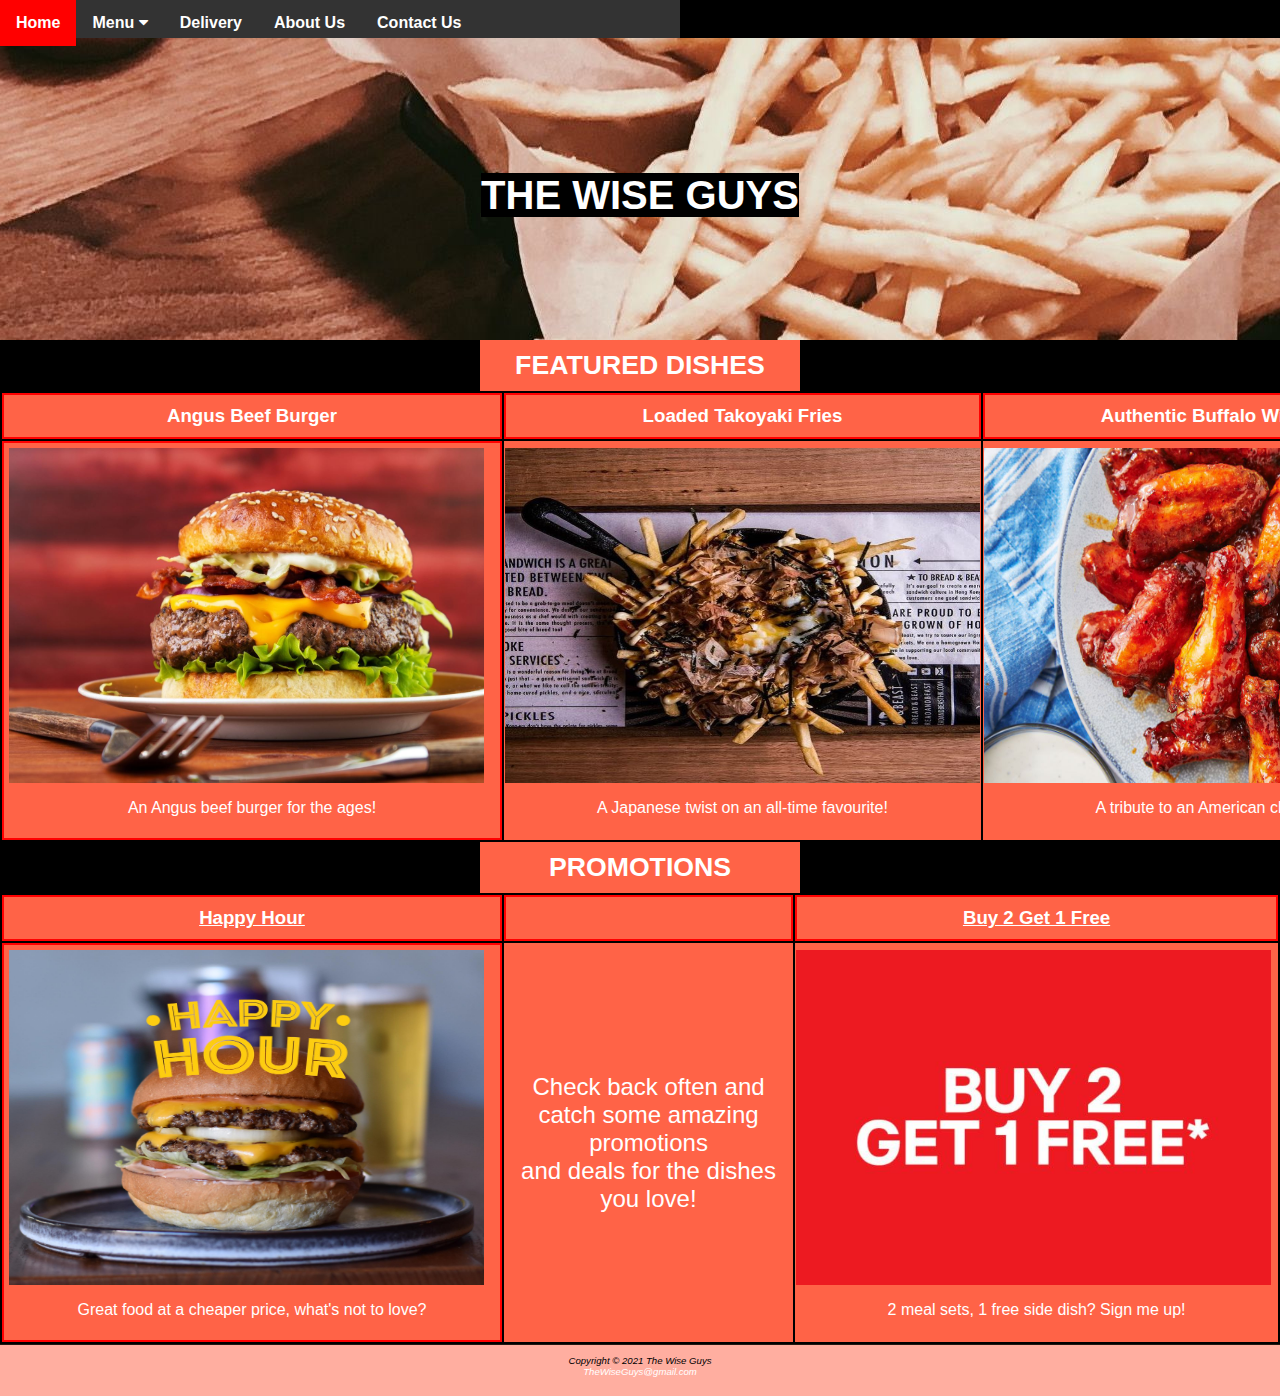
<file: index.html>
<!DOCTYPE html>
<html lang="en">
<head>
    <meta charset="UTF-8">
    <meta http-equiv="X-UA-Compatible" content="IE=edge">
    <meta name="viewport" content="width=device-width, initial-scale=1.0">
    <title>The Wise Guys</title>
    <link rel="stylesheet" href="WiseGuys.css">
    <link rel="shortcut icon" href="images/cheeseburger.ico" type="image/x-icon">
    <style>@import url('https://stackpath.bootstrapcdn.com/font-awesome/4.7.0/css/font-awesome.min.css');</style>
</head>
<body>
    <nav>
        <div class="navbar">      
           <a href="index.html">Home</a>
           <div class="dropdown">
             <button class="dropbtn">Menu 
               <i class="fa fa-caret-down"></i>
             </button>
             <div class="dropdown-content">
               <a href="menu.html">Menu</a>
               <a href="specials.html">Specials</a>
             </div>
           </div>
            &nbsp;&nbsp;&nbsp;&nbsp;&nbsp;<a href="delivery.html">Delivery</a> 
            &nbsp;&nbsp;&nbsp;&nbsp;&nbsp;<a href="about.html">About Us</a>
            &nbsp;&nbsp;&nbsp;&nbsp;&nbsp;<a href="contact.html">Contact Us</a>
        </div>
     </nav>

    <h1 class="homeH1BG"><br><br><br><mark>THE WISE GUYS</mark></h1>
    <h2 class="center">FEATURED DISHES</h2>
    <table>
        <tr>
          <th><a href="featdish1.html">Angus Beef Burger</a></th>
          <th><a href="featdish2.html">Loaded Takoyaki Fries</a></th>
          <th><a href="featdish3.html">Authentic Buffalo Wings</a></th>
        </tr>
        <tr>
            <td class="boxes">
                <a href="featdish1.html">
                    <img src="images/angus1.JPG" alt="Angus beef burger" width="475" height="335">
                </a>
                <p style="text-align: center;">An Angus beef burger for the ages!</p>
            </td>
            <td style="background-color: tomato;">
                <a href="featdish2.html">
                    <img src="images/takoyaki1.JPG" alt="Loaded Takoyaki fries" width="475" height="335">
                </a>
                <p style="text-align: center;">A Japanese twist on an all-time favourite!</p>
            </td>
            <td style="background-color: tomato;">
                <a href="featdish3.html">
                    <img src="images/wings1.jpg" alt="Authentic Buffalo wings" width="450" height="335">
                </a>
                <p style="text-align: center;">A tribute to an American classic!</p>
            </td>
        </tr>
    </table>
    <h2 class="center">PROMOTIONS</h2>
    <table>
        <tr>
          <th><u><a href="happyhr.html">Happy Hour</a></u></th>
          <th></th>
          <th><u><a href="buy2get1.html">Buy 2 Get 1 Free</a></u></th>
        </tr>
        <tr>
            <td class="boxes">
            <a href="happyhr.html">
                <img src="images/HappyHour4.jpg" alt="Happy Hour" width="475" height="335">
            </a>
                <p style="text-align: center;">Great food at a cheaper price, what's not to love?</p>
            </td>
            <td style="background-color: tomato;">
                <p style="text-align: center; font-size: 150%;">
                    Check back often and <br>
                    catch some amazing promotions <br>
                    and deals for the dishes you love!
                </p>
            </td>
            <td style="background-color: tomato;">
            <a href="buy2get1.html">
                <img src="images/Buy2Get1.JPG" alt="Buy 2 Get 1 Free" width="475" height="335">
            </a>
                <p style="text-align: center;">2 meal sets, 1 free side dish? Sign me up!</p>
            </td>
        </tr>
    </table>

    <footer>
        <p>
            Copyright &copy; 2021 The Wise Guys<br>
            <a href="mailto:atib908@gmail.com">TheWiseGuys@gmail.com</a>
        </p>
    </footer>
</body>
</html>
</file>
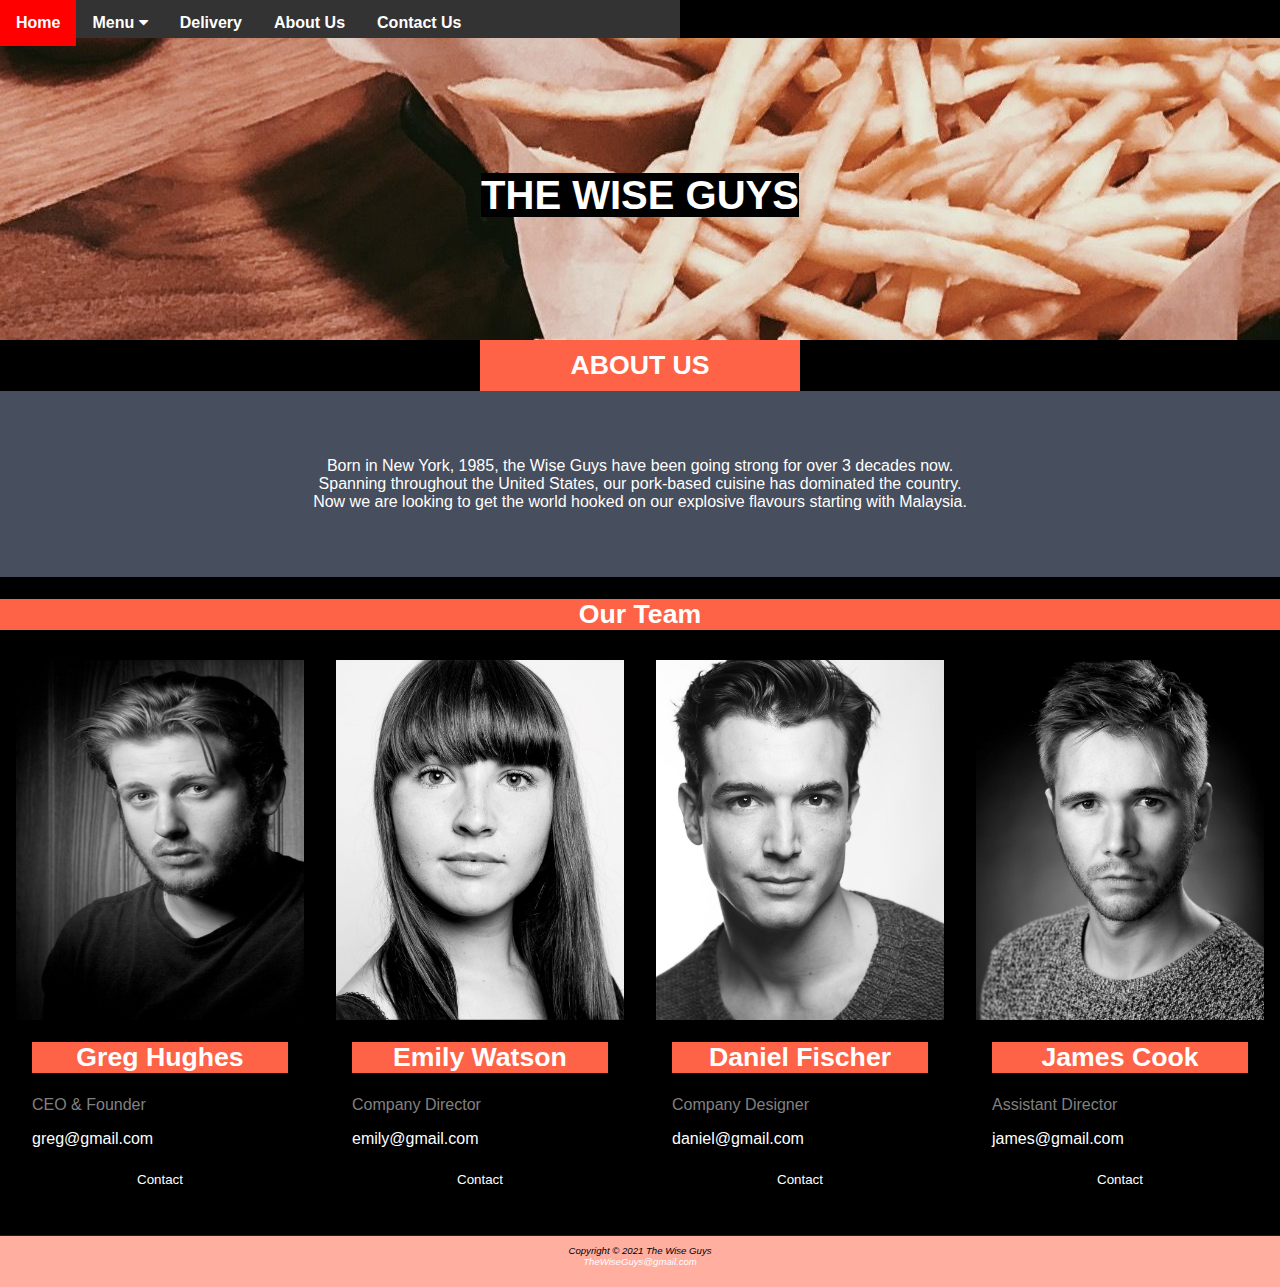
<file: about.html>
<!DOCTYPE html>
<html lang="en">
<head>
    <meta charset="UTF-8">
    <meta http-equiv="X-UA-Compatible" content="IE=edge">
    <meta name="viewport" content="width=device-width, initial-scale=1.0">
    <title>The Wise Guys- About Us</title>
    <link rel="stylesheet" href="WiseGuys.css">
    <link rel="shortcut icon" href="images/cheeseburger.ico" type="image/x-icon">
    <style>@import url('https://stackpath.bootstrapcdn.com/font-awesome/4.7.0/css/font-awesome.min.css');</style>
</head>
<body>
    <nav>
        <div class="navbar">      
            <a href="index.html">Home</a>
           <div class="dropdown">
                <button class="dropbtn">Menu 
                   <i class="fa fa-caret-down"></i>
                </button>
               <div class="dropdown-content">
                   <a href="menu.html">Menu</a>
                   <a href="specials.html">Specials</a>
               </div>
           </div>
           &nbsp;&nbsp;&nbsp;&nbsp;&nbsp;<a href="delivery.html">Delivery</a> 
           &nbsp;&nbsp;&nbsp;&nbsp;&nbsp;<a href="about.html">About Us</a>
           &nbsp;&nbsp;&nbsp;&nbsp;&nbsp;<a href="contact.html">Contact Us</a>
       </div>
    </nav>

    <h1 class="homeH1BG"><br><br><br><mark>THE WISE GUYS</mark></h1>
    <h2 class="center">ABOUT US</h2>
    <div class="about-section">
        <p>
            Born in New York, 1985, the Wise Guys have been going strong for over 3 decades now.<br>Spanning throughout the United States,
            our pork-based cuisine has dominated the country.<br>Now we are looking to get the world hooked on our explosive flavours starting
            with Malaysia.
        </p>
      </div>
      
      <h2 style="text-align:center">Our Team</h2>
      <div class="row">
         <div class="column">
             <div class="card">
                  <img src="images/Greg.jpg" alt="Greg" style="width:100%">
                   <div class="container">
                       <h2>Greg Hughes</h2>
                       <p class="title">CEO & Founder</p>
                       <p>greg@gmail.com</p>
                       <p><button class="button"><a href="mailto:atib908@gmail.com">Contact</a></button></p>
                  </div>
             </div>
         </div>
      
            <div class="column">
                <div class="card">
                    <img src="images/Emily.jpg" alt="Emily" style="width:100%">
                    <div class="container">
                        <h2>Emily Watson</h2>
                        <p class="title">Company Director</p>
                        <p>emily@gmail.com</p>
                        <p><button class="button"><a href="mailto:atib908@gmail.com">Contact</a></button></p>
                    </div>
                </div>
            </div>
      
            <div class="column">
            <div class="card">
                    <img src="images/Daniel.jpg" alt="Daniel" style="width:100%">
                    <div class="container">
                        <h2>Daniel Fischer</h2>
                        <p class="title">Company Designer</p>
                        <p>daniel@gmail.com</p>
                        <p><button class="button"><a href="mailto:atib908@gmail.com">Contact</a></button></p>
                    </div>
            </div>
            </div>

         <div class="column">
                <div class="card">
                    <img src="images/James.jpg" alt="James" style="width:100%">
                    <div class="container">
                            <h2>James Cook</h2>
                            <p class="title">Assistant Director</p>
                            <p>james@gmail.com</p>
                            <p><button class="button"><a href="mailto:atib908@gmail.com">Contact</a></button></p>
                    </div>
                </div>
          </div>
     </div>
    <footer>
        <p>
            Copyright &copy; 2021 The Wise Guys<br>
            <a href="mailto:atib908@gmail.com">TheWiseGuys@gmail.com</a>
        </p>
    </footer>
</body>
</html>
</file>
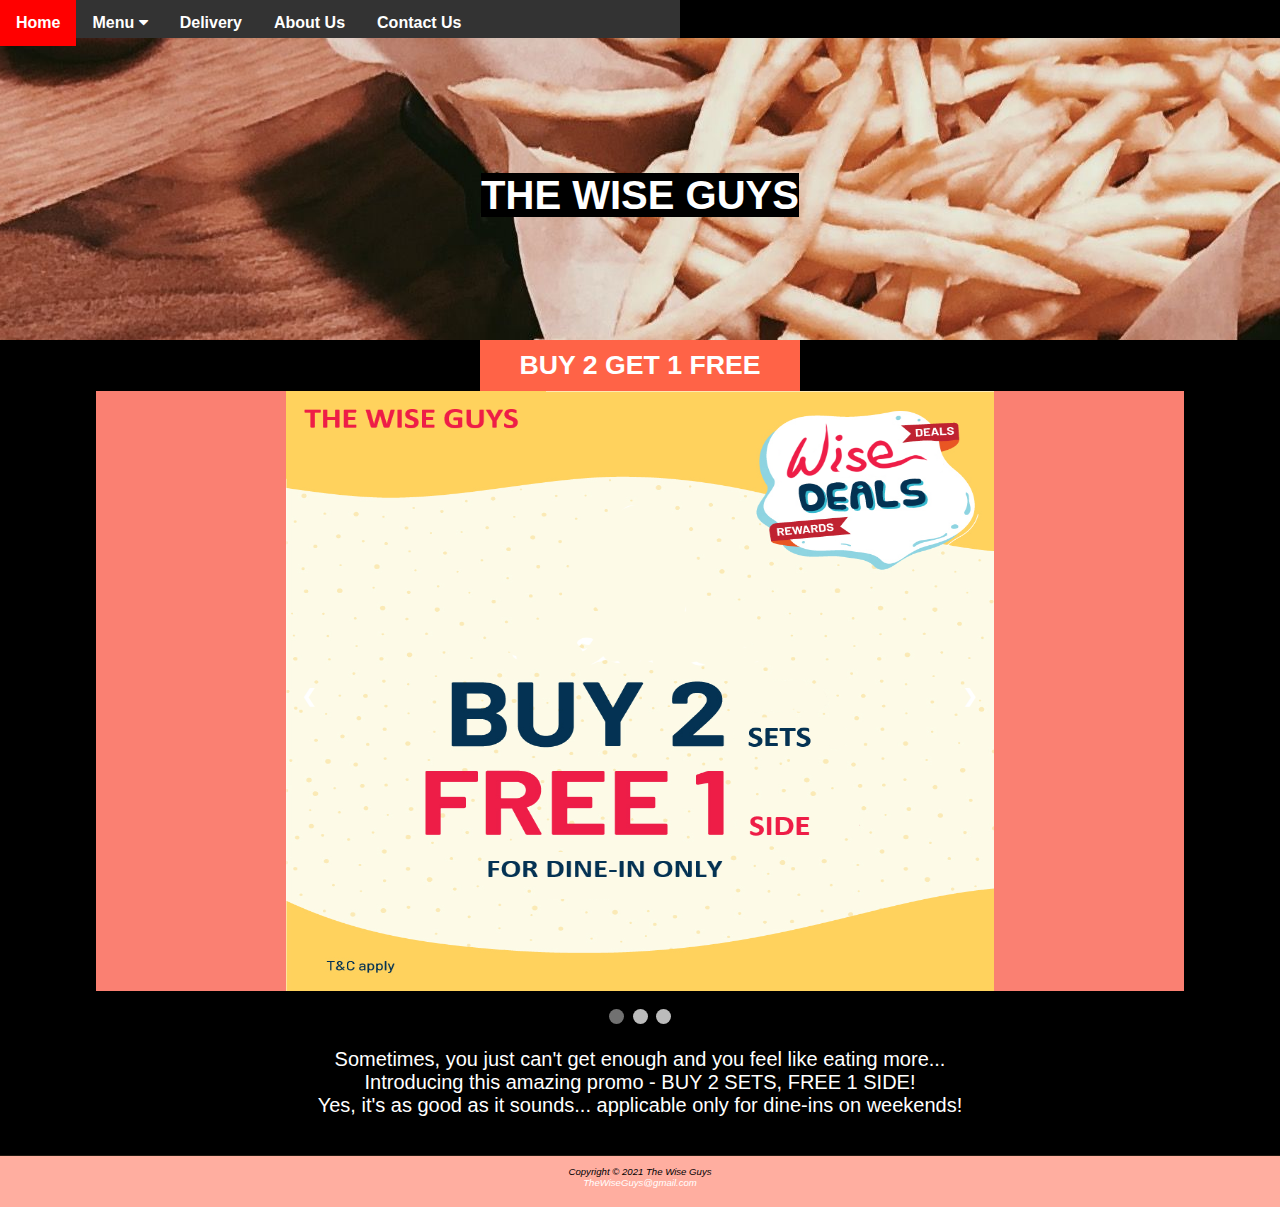
<file: buy2get1.html>
<!DOCTYPE html>
<html lang="en">
    <head>
        <meta charset="utf-8">
        <meta http-equiv="X-UA-Compatible" content="IE=edge">
        <title>The Wise Guys- Promotions- Buy 1 Get 1 Free</title>
        <meta name="description" content="">
        <meta name="viewport" content="width=device-width, initial-scale=1">
        <link rel="stylesheet" href="WiseGuys.css">
        <link rel="shortcut icon" href="images/cheeseburger.ico" type="image/x-icon">
        <style>@import url('https://stackpath.bootstrapcdn.com/font-awesome/4.7.0/css/font-awesome.min.css');</style>
    </head>

    <body>
        <nav>
            <div class="navbar">      
               <a href="index.html">Home</a>
               <div class="dropdown">
                 <button class="dropbtn">Menu 
                   <i class="fa fa-caret-down"></i>
                 </button>
                 <div class="dropdown-content">
                   <a href="menu.html">Menu</a>
                   <a href="specials.html">Specials</a>
                 </div>
               </div>
                &nbsp;&nbsp;&nbsp;&nbsp;&nbsp;<a href="delivery.html">Delivery</a> 
                &nbsp;&nbsp;&nbsp;&nbsp;&nbsp;<a href="about.html">About Us</a>
                &nbsp;&nbsp;&nbsp;&nbsp;&nbsp;<a href="contact.html">Contact Us</a>
            </div>
        </nav>

        <h1 class="homeH1BG"><br><br><br><mark>THE WISE GUYS</mark></h1>
        <h2 class="center">BUY 2 GET 1 FREE</h2>
        
        <div style="width:85%; background-color:salmon; margin: auto;">
            <!-- Slideshow container -->
            <div class="slideshow-container" style="width:65%;">
                <!-- Full-width images with number and caption text -->
                <div class="mySlides">
                    <img src="images/Buy2Free1-1.png" alt="Buy 2 sets get 1 free side" style="height:600px; width:100%;">
                </div>
                
                <div class="mySlides">
                    <img src="images/Buy2Free1-2.jpg" alt="Buy 2 get 1 free sample image 1" style="height:600px; width:100%;">
                </div>
                
                <div class="mySlides">
                    <img src="images/Buy2Get1-3.jpg" alt="Buy 2 get 1 free sample image 2" style="height:600px; width:100%;">
                </div>
                
                <!-- Next and previous buttons -->
                <a class="prev" onclick="plusSlides(-1)">&#10094;</a>
                <a class="next" onclick="plusSlides(1)">&#10095;</a>
            </div>
        </div>

        <br>

        <!-- The dots/circles -->
        <div style="text-align:center">
        <span class="dot" onclick="currentSlide(1)"></span>
        <span class="dot" onclick="currentSlide(2)"></span>
        <span class="dot" onclick="currentSlide(3)"></span>
        </div>
        <script>
        var slideIndex = 1;
        showSlides(slideIndex);
            
        // Next/previous controls
        function plusSlides(n) {
        showSlides(slideIndex += n);
        }
            
        // Thumbnail image controls
        function currentSlide(n) {
            showSlides(slideIndex = n);
        }
            
        function showSlides(n) 
        {
            var i;
            var slides = document.getElementsByClassName("mySlides");
            var dots = document.getElementsByClassName("dot");
            if (n > slides.length) {slideIndex = 1}
            if (n < 1) {slideIndex = slides.length}
            {
                for (i = 0; i < slides.length; i++) 
                {
                    slides[i].style.display = "none";
                }
                
                for (i = 0; i < dots.length; i++) 
                {
                    dots[i].className = dots[i].className.replace(" active", "");
                }
                    slides[slideIndex-1].style.display = "block";
                    dots[slideIndex-1].className += " active";
            }
        }
        </script>
                <div style="width:75%; margin:auto; font-size:125%; text-align: center;">
                    <p>
                        Sometimes, you just can't get enough and you feel like eating more...<br>
                        Introducing this amazing promo - BUY 2 SETS, FREE 1 SIDE!<br>
                        Yes, it's as good as it sounds... applicable only for dine-ins on weekends!
                    </p>
                </div>
        <br>

        <footer>
            <p>
                Copyright &copy; 2021 The Wise Guys<br>
                <a href="mailto:atib908@gmail.com">TheWiseGuys@gmail.com</a>
            </p>
        </footer>
    </body>
</html>
</file>
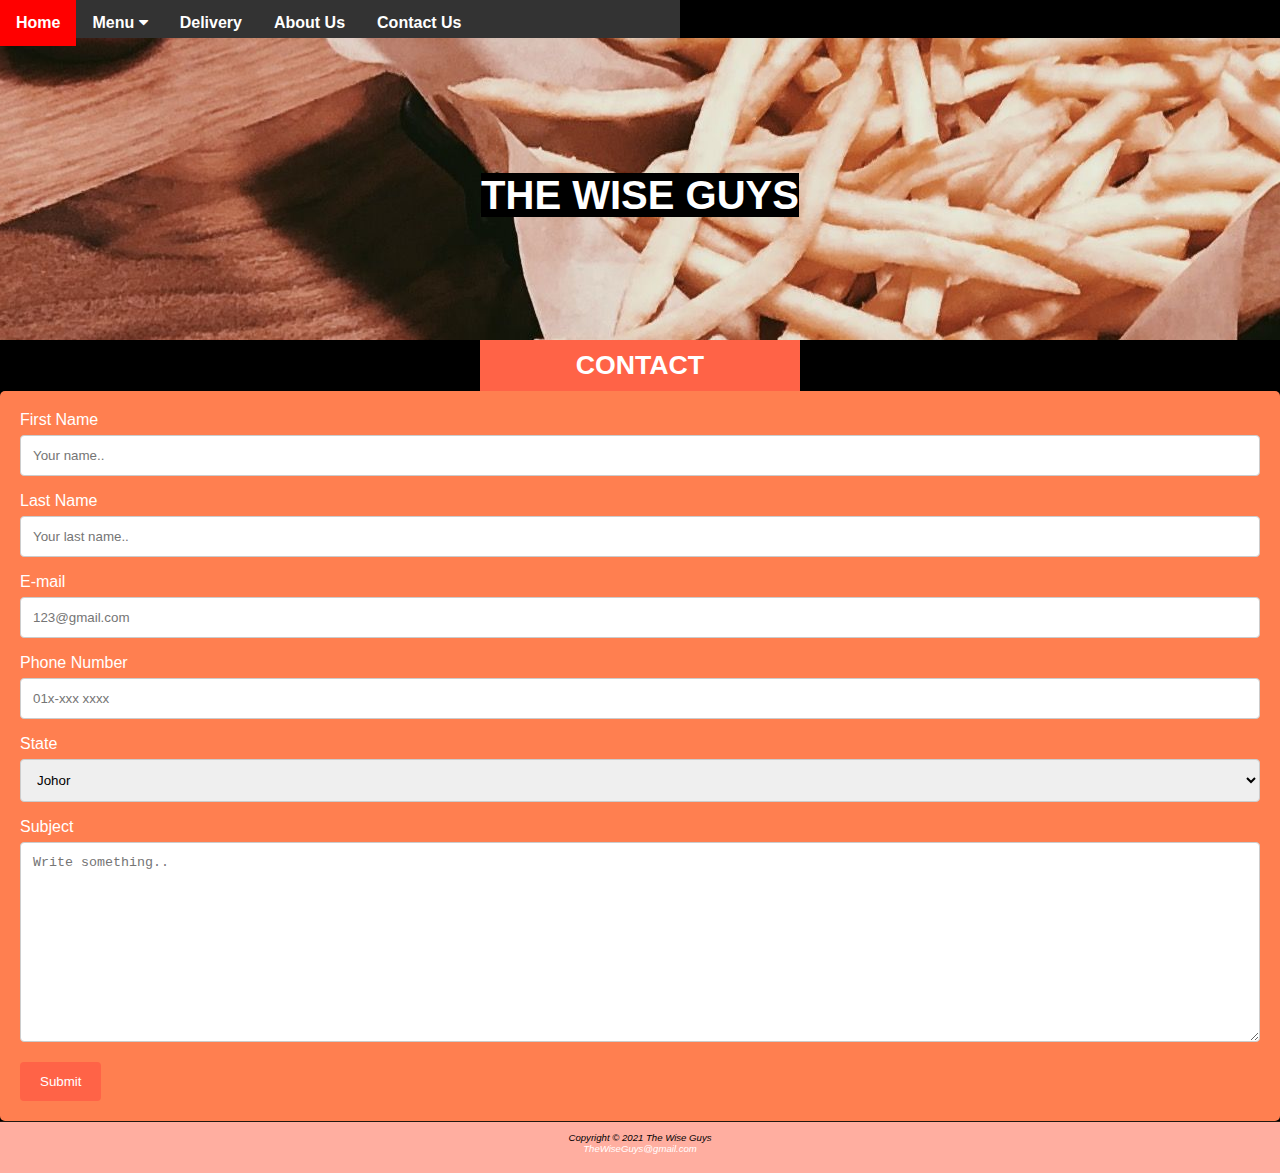
<file: contact.html>
<!DOCTYPE html>
<html lang="en">
<head>
    <meta charset="UTF-8">
    <meta http-equiv="X-UA-Compatible" content="IE=edge">
    <meta name="viewport" content="width=device-width, initial-scale=1.0">
    <title>The Wise Guys- Contact Us</title>
    <link rel="shortcut icon" href="images/cheeseburger.ico" type="image/x-icon">
    <style>
         @import url('https://stackpath.bootstrapcdn.com/font-awesome/4.7.0/css/font-awesome.min.css');
        input[type=text], select, textarea{
            width: 100%;
            padding: 12px;
            border: 1px solid #ccc;
            border-radius: 4px;
            box-sizing: border-box;
            margin-top: 6px;
            margin-bottom: 16px;
            resize: vertical;
        }
        input[type=email], select, textarea{
            width: 100%;
            padding: 12px;
            border: 1px solid #ccc;
            border-radius: 4px;
            box-sizing: border-box;
            margin-top: 6px;
            margin-bottom: 16px;
            resize: vertical;
        }
        input[type=submit]{
            background-color: tomato;
            color: white;
            padding: 12px 20px;
            border: none;
            border-radius: 4px;
            cursor: pointer;
        }
        input[type=submit]:hover{
            background-color: #45a049;
        }
        .contactUS{
            border-radius: 5px;
            background-color: coral;
            padding: 20px;
        }
    </style>
    <link rel="stylesheet" href="WiseGuys.css">
</head>
<body>
    <nav>
        <div class="navbar">      
            <a href="index.html">Home</a>
           <div class="dropdown">
                <button class="dropbtn">Menu 
                   <i class="fa fa-caret-down"></i>
                </button>
               <div class="dropdown-content">
                   <a href="menu.html">Menu</a>
                   <a href="specials.html">Specials</a>
               </div>
           </div>
           &nbsp;&nbsp;&nbsp;&nbsp;&nbsp;<a href="delivery.html">Delivery</a> 
           &nbsp;&nbsp;&nbsp;&nbsp;&nbsp;<a href="about.html">About Us</a>
           &nbsp;&nbsp;&nbsp;&nbsp;&nbsp;<a href="contact.html">Contact Us</a>
       </div>
    </nav>

    <h1 class="homeH1BG"><br><br><br><mark>THE WISE GUYS</mark></h1>
            <h2 class="center">CONTACT</h2>

            <div class="contactUS">
                <form action="https://www.action_page.php">
              
                  <label for="fname">First Name</label>
                  <input type="text" id="fname" name="firstname" placeholder="Your name..">
              
                  <label for="lname">Last Name</label>
                  <input type="text" id="lname" name="lastname" placeholder="Your last name..">
                  
                  <label for="email">E-mail</label>
                  <input type="email" id="email" name="email" placeholder="123@gmail.com" required>

                  <label for="phoneNO">Phone Number</label>
                  <input type="text" id="phoneNO" name="phoneNO" placeholder="01x-xxx xxxx" required>

                  <label for="state">State</label>
                  <select id="state" name="state">
                    <option value="Johor">Johor</option>
                    <option value="Kedah">Kedah</option>
                    <option value="Kelantan">Kelantan</option>
                    <option value="Kuala Lumpur">Kuala Lumpur</option>
                    <option value="Labuan">Labuan</option>
                    <option value="Malacca">Malacca</option>
                    <option value="Negeri Sembilan">Negeri Sembilan</option>
                    <option value="Pahang">Pahang</option>
                    <option value="Perak">Perak</option>
                    <option value="Perlis">Perlis</option>
                    <option value="Putrajaya">Putrajaya</option>
                    <option value="Sabah">Sabah</option>
                    <option value="Sarawak">Sarawak</option>
                    <option value="Terengganu">Terengganu</option>
                  </select>
              
                  <label for="subject">Subject</label>
                  <textarea id="subject" name="subject" placeholder="Write something.." style="height:200px"></textarea>
              
                  <input type="submit" value="Submit">
              
                </form>
              </div>

    <footer>
        <p>
            Copyright &copy; 2021 The Wise Guys<br>
            <a href="mailto:atib908@gmail.com">TheWiseGuys@gmail.com</a>
        </p>
    </footer>
</body>
</html>
</file>
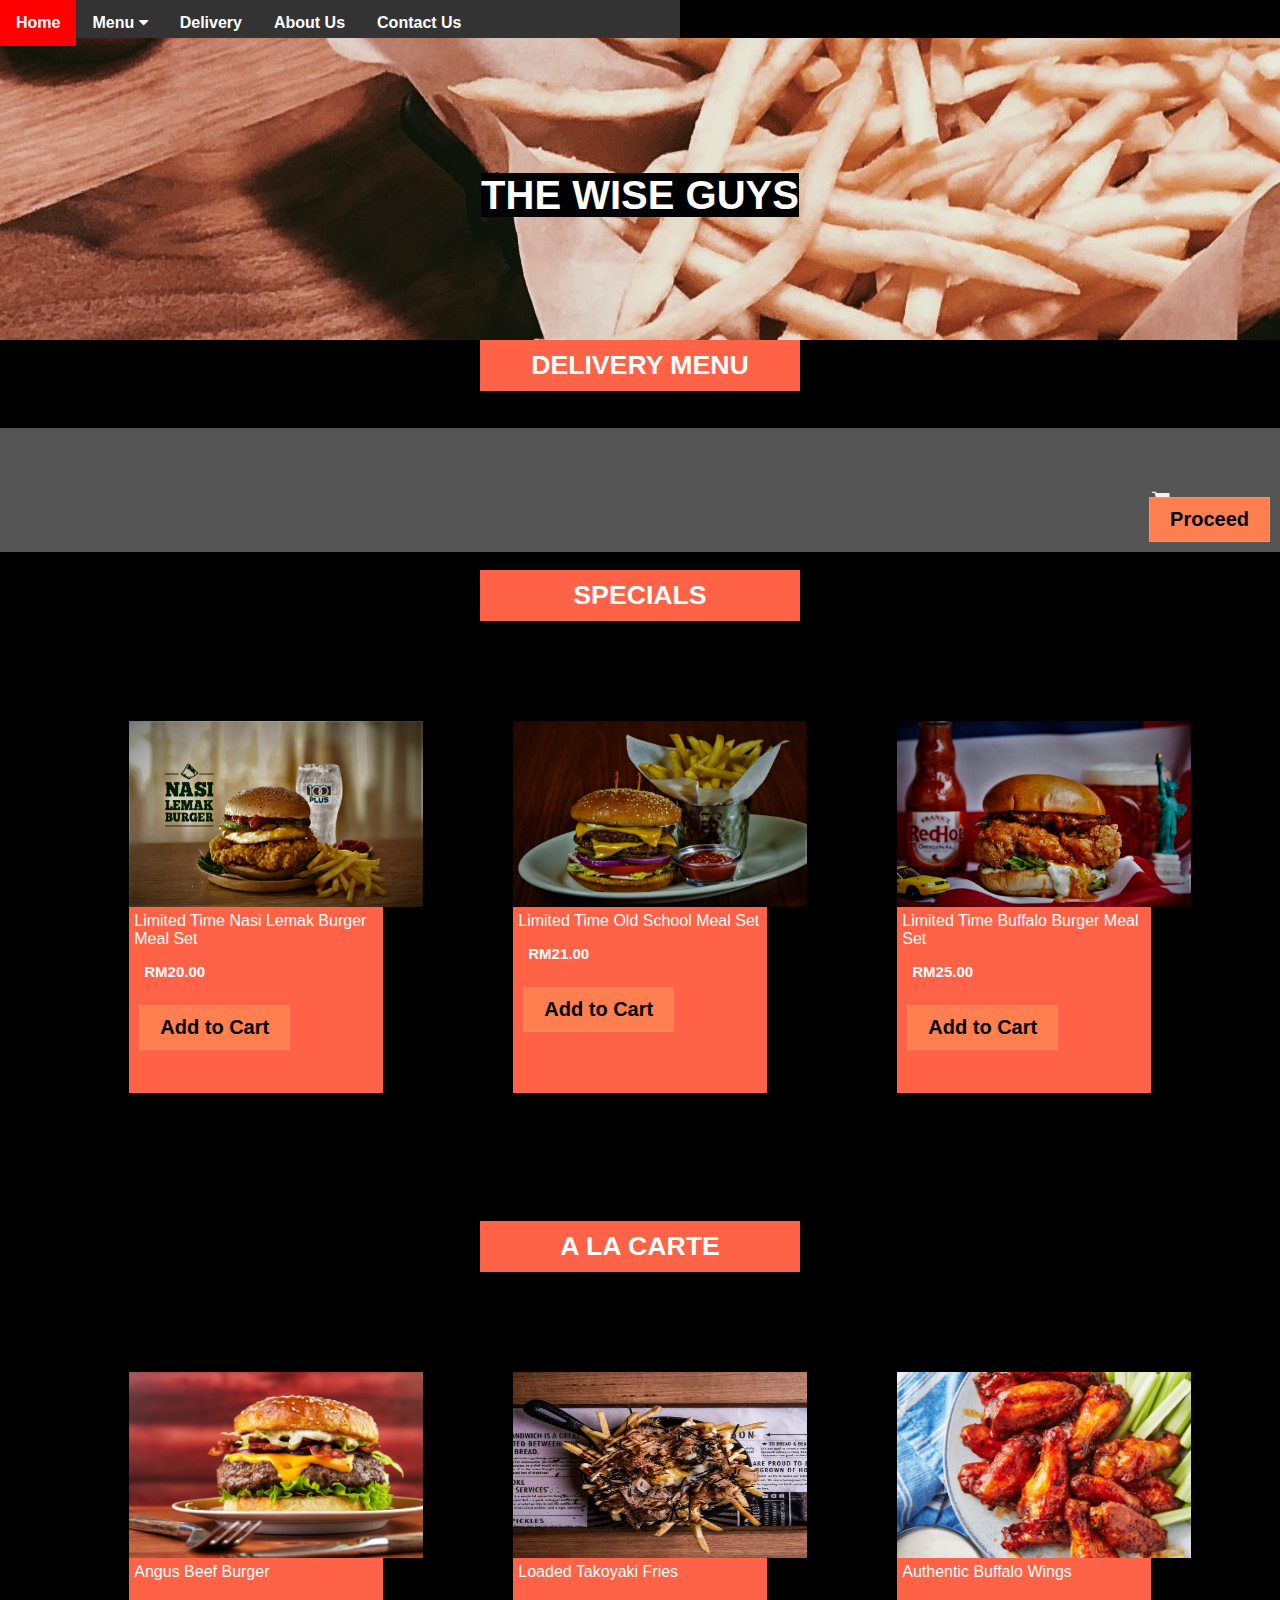
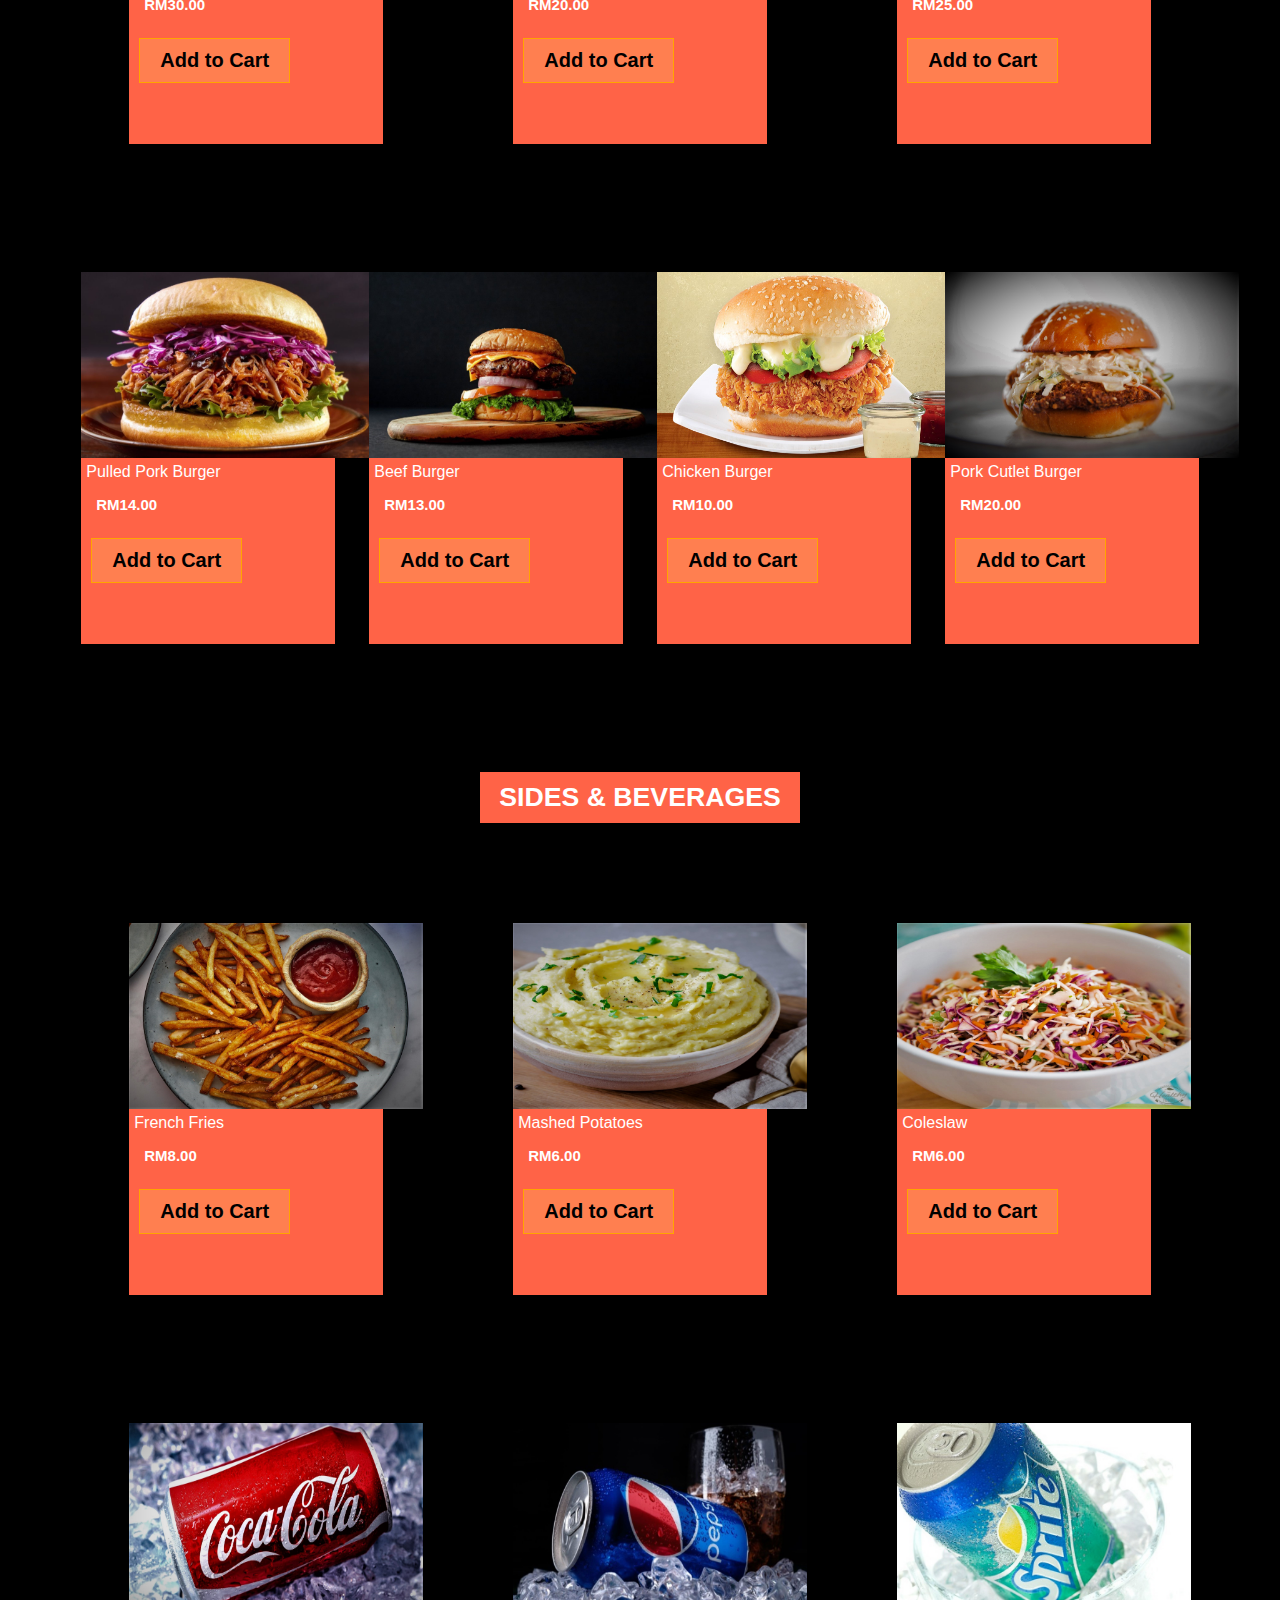
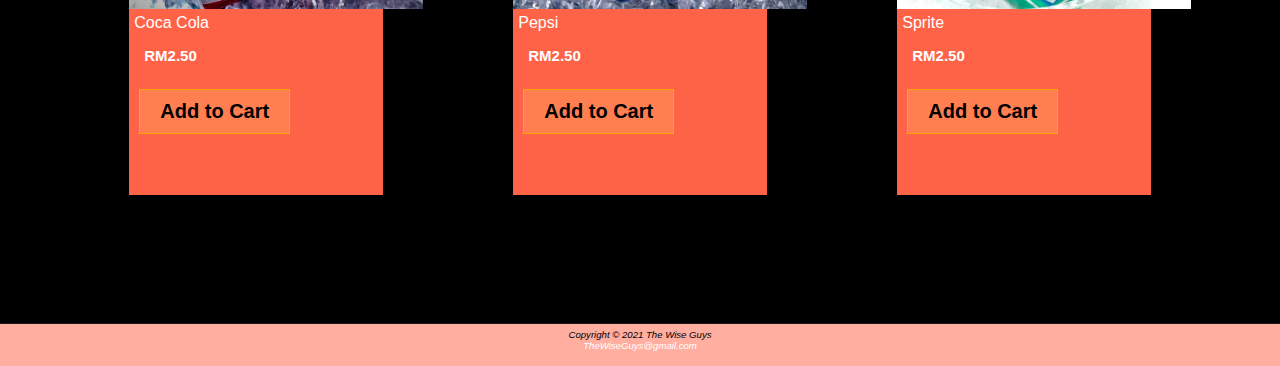
<file: delivery.html>
<!DOCTYPE html>
<html lang="en">
<head>
    <meta charset="UTF-8">
    <meta http-equiv="X-UA-Compatible" content="IE=edge">
    <meta name="viewport" content="width=device-width, initial-scale=1.0">
    <title>The Wise Guys- Delivery</title>
    <link rel="shortcut icon" href="images/cheeseburger.ico" type="image/x-icon">
    <style>
    @import url('https://stackpath.bootstrapcdn.com/font-awesome/4.7.0/css/font-awesome.min.css');
        body{
            background: salmon;
        }
        h3{
		width: 3%;
	    position: relative;
	    top: 60px;
	    left: 90%;
	    cursor: pointer;
	}
	    h3:before{
		content: attr(data-count);
	    color: white;
	    position: absolute;
	    right: 16px;
	    font-size: 15px;
	    text-align: center;
	    top: -12px;
	    width: 20px;
	    height: 20px;
	    background: red;
	    border-radius: 50%;
	    opacity: 0;
	}
	h3.zero:before{
		opacity: 1;
	}
        section{
            width: 90%;
            height: 400px;
            display: flex;
            justify-content: space-around;
            margin: 100px auto;
            
        }
        section div{
            width: 22%;
            height: 93%;
            background: tomato;
            position: relative;
            padding: 0;
            margin: 0;
            color: white;
        }
        section div span{
            position: absolute;
            top: 14px;
            left: 13px;
            width: 300px;
            height: 186px;
            display: none;
        }
        section div span img{
            width: 100%;
            height: 100%;
        }
        button{
            padding: 5px;
            font-weight: bold;
        }
        img{
            height: 186px;
            width: 294px;
        }
        p{
            margin: 5px;
        }
        h6{
            width: 50px;
            padding: 5px;
            margin: 10px;
            font-size: 15px;
        }
    </style>
    <link rel="stylesheet" href="WiseGuys.css">
</head>
<body>
    <nav>
        <div class="navbar">      
            <a href="index.html">Home</a>
           <div class="dropdown">
                <button class="dropbtn">Menu 
                   <i class="fa fa-caret-down"></i>
                </button>
               <div class="dropdown-content">
                   <a href="menu.html">Menu</a>
                   <a href="specials.html">Specials</a>
               </div>
           </div>
           &nbsp;&nbsp;&nbsp;&nbsp;&nbsp;<a href="delivery.html">Delivery</a> 
           &nbsp;&nbsp;&nbsp;&nbsp;&nbsp;<a href="about.html">About Us</a>
           &nbsp;&nbsp;&nbsp;&nbsp;&nbsp;<a href="contact.html">Contact Us</a>
       </div>
    </nav>
    
    <h1 class="homeH1BG"><br><br><br><mark>THE WISE GUYS</mark></h1>
    
            <h2 class="center">DELIVERY MENU</h2>
            <br>
            
            <div class="header" id="head">
                <h3>
                    <i class="fa fa-shopping-cart">.</i>
                </h3>
                <br>
                
                    <form style="text-align: right;">
                    <button class="btn hov" formaction="deliveryP.html">Proceed</button>
                    </form>
                
            </div>
            <br>
            <h2 class="center">SPECIALS</h2>
    <section>
        <div>
            <img src="images/MealSet1.jpg" alt="MealSet1">
            <p>Limited Time Nasi Lemak Burger Meal Set</p>
            <h6>RM20.00</h6>
            <span></span>
            <button class="btn hov add">Add to Cart</button>
        </div>
        <div>
            <img src="images/OldSchoolSet2.jpg" alt="OldSchoolSet2">
            <p>Limited Time Old School Meal Set</p>
            <h6>RM21.00</h6>
            <span></span>
            <button class="btn hov add">Add to Cart</button>
        </div>
        <div>
            <img src="images/BuffaloSet3.jpg" alt="BuffaloSet3">
            <p>Limited Time Buffalo Burger Meal Set</p>
            <h6>RM25.00</h6>
            <span></span>
            <button class="btn hov add">Add to Cart</button>
        </div>
    </section>
            <h2 class="center">A LA CARTE</h2>

            <section>
                <div>
                    <img src="images/angus1.JPG" alt="Angus">
                    <p>Angus Beef Burger</p>
                    <h6>RM30.00</h6>
                    <span></span>
                    <button class="btn hov add add">Add to Cart</button>
                </div>
                <div>
                    <img src="images/takoyaki1.JPG" alt="takoyaki">
                    <p>Loaded Takoyaki Fries</p>
                    <h6>RM20.00</h6>
                    <span></span>
                    <button class="btn hov add add">Add to Cart</button>
                </div> 
                <div>
                    <img src="images/wings1.jpg" alt="wings1">
                    <p>Authentic Buffalo Wings</p>
                    <h6>RM25.00</h6>
                    <span></span>
                    <button class="btn hov add add">Add to Cart</button>
                </div>       
            </section>
    <section>
        <div>
            <img src="images/PulledPork.jpg" alt="PulledPork">
            <p>Pulled Pork Burger</p>
            <h6>RM14.00</h6>
            <span></span>
            <button class="btn hov add add">Add to Cart</button>
        </div>
        <div>
            <img src="images/BeefBurger.jpg" alt="BeefBurger">
            <p>Beef Burger</p>
            <h6>RM13.00</h6>
            <span></span>
            <button class="btn hov add">Add to Cart</button>
        </div>
        <div>
            <img src="images/ChickenBurger.jpg" alt="ChickenBurger">
            <p>Chicken Burger</p>
            <h6>RM10.00</h6>
            <span></span>
            <button class="btn hov add">Add to Cart</button>
        </div>
        <div>
            <img src="images/PorkKatsu.jpg" alt="PorkKatsu">
            <p>Pork Cutlet Burger</p>
            <h6>RM20.00</h6>
            <span></span>
            <button class="btn hov add">Add to Cart</button>
        </div>
    </section >
    <h2 class="center">SIDES & BEVERAGES</h2>
    <section>
        <div>
            <img src="images/FrenchFries.jpg" alt="FrenchFries">
            <p>French Fries</p>
            <h6>RM8.00</h6>
            <span></span>
            <button class="btn hov add">Add to Cart</button>
        </div>
        <div>
            <img src="images/MashedPotatoes.jpg" alt="MashedPotatoes">
            <p>Mashed Potatoes</p>
            <h6>RM6.00</h6>
            <span></span>
            <button class="btn hov add">Add to Cart</button>
        </div>
        <div>
            <img src="images/Coleslaw.jpg" alt="Coleslaw">
            <p>Coleslaw</p>
            <h6>RM6.00</h6>
            <span></span>
            <button class="btn hov add">Add to Cart</button>
        </div>
    </section>
    <section>
        <div>
            <img src="images/CocaCola.jpg" alt="CocaCola">
            <p>Coca Cola</p>
            <h6>RM2.50</h6>
            <span></span>
            <button class="btn hov add">Add to Cart</button>
        </div>
        <div>
            <img src="images/Pepsi.jpg" alt="Pepsi">
            <p>Pepsi</p>
            <h6>RM2.50</h6>
            <span></span>
            <button class="btn hov add">Add to Cart</button>
        </div> 
        <div>
            <img src="images/Sprite.jpg" alt="Sprite">
            <p>Sprite</p>
            <h6>RM2.50</h6>
            <span></span>
            <button class="btn hov add">Add to Cart</button>
        </div>       
    </section>
    <div class="select">

    </div>
    
    <footer>
        <p>
            Copyright &copy; 2021 The Wise Guys<br>
            <a href="mailto:atib908@gmail.com">TheWiseGuys@gmail.com</a>
        </p>
    </footer>
    <script>
        var noti = document.querySelector('h3');
        var select = document.querySelector('.select');
        var button = document.getElementsByClassName('add');
        for(but of button)
        {
            but.addEventListener('click', (e)=>{
                var add = Number(noti.getAttribute('data-count')|| 0);
                noti.setAttribute('data-count', add + 1);
                noti.classList.add('zero')
    
                var parent = e.target.parentNode;
                var clone = parent.cloneNode(true);
                select.appendChild(clone);
                
                clone.lastElementChild.innerText = "";
                if (clone){
                    noti.onclick =()=>{
                        select.classList.toggle('display');
                    }
                }
               
    
                var image = e.target.parentNode.querySelector('img');
                var span = e.target.parentNode.querySelector('span');
                var s_image = image.cloneNode(false);
                span.appendChild(s_image);
                span.classList.add("active");
                setTimeout(()=>{
                    span.classList.remove("active");
                    span.removeChild(s_image);
                }, 500); 
            })
        }
    
    
        
    </script>
</body>

</html>
</file>
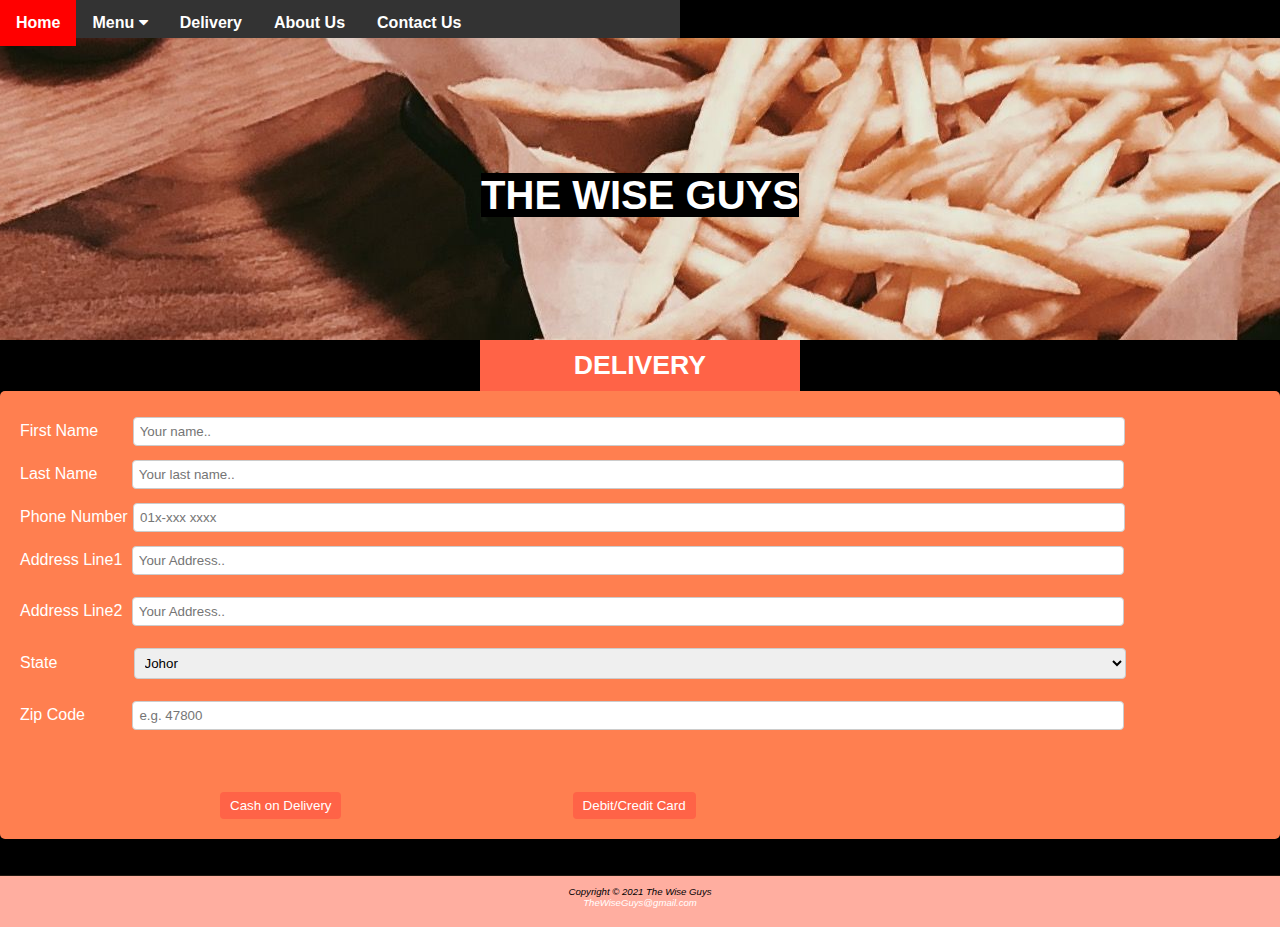
<file: deliveryP.html>
<!DOCTYPE html>
<html lang="en">
<head>
    <meta charset="UTF-8">
    <meta http-equiv="X-UA-Compatible" content="IE=edge">
    <meta name="viewport" content="width=device-width, initial-scale=1.0">
    <title>The Wise Guys- Delivery</title>
    <link rel="shortcut icon" href="images/cheeseburger.ico" type="image/x-icon">
    <style>
       @import url('https://stackpath.bootstrapcdn.com/font-awesome/4.7.0/css/font-awesome.min.css');
        input[type=text], select, textarea{
            width: 80%;
            padding: 6px;
            border: 1px solid #ccc;
            border-radius: 4px;
            box-sizing: border-box;
            margin-left: 5px;
            margin-top: 6px;
            margin-bottom: 16px;
            resize: vertical;
        }
       
        input[type=submit]{
            background-color: tomato;
            color: white;
            padding: 6px 10px;
            border: none;
            border-radius: 4px;
            cursor: pointer;
            margin-left: 200px;
        }
        input[type=submit]:hover{
            background-color: coral;
        }
       
        .contactUS{
            border-radius: 5px;
            background-color: coral;
            padding: 20px;
        }
    </style>
    <link rel="stylesheet" href="WiseGuys.css">
</head>
<body>
    <nav>
        <div class="navbar">      
            <a href="index.html">Home</a>
           <div class="dropdown">
                <button class="dropbtn">Menu 
                   <i class="fa fa-caret-down"></i>
                </button>
               <div class="dropdown-content">
                   <a href="menu.html">Menu</a>
                   <a href="specials.html">Specials</a>
               </div>
           </div>
           &nbsp;&nbsp;&nbsp;&nbsp;&nbsp;<a href="delivery.html">Delivery</a> 
           &nbsp;&nbsp;&nbsp;&nbsp;&nbsp;<a href="about.html">About Us</a>
           &nbsp;&nbsp;&nbsp;&nbsp;&nbsp;<a href="contact.html">Contact Us</a>
       </div>
    </nav>

    <h1 class="homeH1BG"><br><br><br><mark>THE WISE GUYS</mark></h1>
            <h2 class="center">DELIVERY</h2>

            <div class="contactUS">
                <form action="action_page.php">
              
                  <label for="fname">First Name</label>
                  <input type="text" id="fname" name="firstname" placeholder="Your name.." style="margin-left: 30px; margin-bottom: 8px;">
                    <br>
                  <label for="lname">Last Name</label>
                  <input type="text" id="lname" name="lastname" placeholder="Your last name.." style="margin-left: 30px; margin-bottom: 8px;">
                    <br>
                  <label for="phoneNO">Phone Number</label>
                  <input type="text" id="phoneNO" name="phoneNO" placeholder="01x-xxx xxxx" required style="margin-left: 1px; margin-bottom: 8px;">
                  <br>
                  <label for="addL1">Address Line1</label>
                  <input type="text" id="addL1" name="addL1" placeholder="Your Address.." required>
                    <br>
                  <label for="addL2">Address Line2</label>
                  <input type="text" id="addL2" name="addL2" placeholder="Your Address.." required>
                    <br>
                  <label for="state">State&nbsp;&nbsp;&nbsp;&nbsp;&nbsp;&nbsp;&nbsp;&nbsp;&nbsp;&nbsp;&nbsp;&nbsp;&nbsp;&nbsp;&nbsp;</label>
                  <select id="state" name="state">
                        <option value="Johor">Johor</option>
                        <option value="Kedah">Kedah</option>
                        <option value="Kelantan">Kelantan</option>
                        <option value="Kuala Lumpur">Kuala Lumpur</option>
                        <option value="Labuan">Labuan</option>
                        <option value="Malacca">Malacca</option>
                        <option value="Negeri Sembilan">Negeri Sembilan</option>
                        <option value="Pahang">Pahang</option>
                        <option value="Perak">Perak</option>
                        <option value="Perlis">Perlis</option>
                        <option value="Putrajaya">Putrajaya</option>
                        <option value="Sabah">Sabah</option>
                        <option value="Sarawak">Sarawak</option>
                        <option value="Terengganu">Terengganu</option>
                  </select>
                    <br>
                  <label for="zipcode">Zip Code</label>
                  <input type="text" id="zipcode" name="zipcode" placeholder="e.g. 47800" required style="margin-left: 43px; margin-bottom: 8px;">
                    <br>
                    <br>
                    <br>
                    <br>
                  <input type="submit" value="Cash on Delivery">
                  &nbsp;&nbsp;&nbsp;&nbsp;&nbsp;
                  <input type="submit" value="Debit/Credit Card">
              
                </form>
              </div>
            <br><br>
    <footer>
        <p>
            Copyright &copy; 2021 The Wise Guys<br>
            <a href="mailto:atib908@gmail.com">TheWiseGuys@gmail.com</a>
        </p>
    </footer>
</body>
</html>
</file>
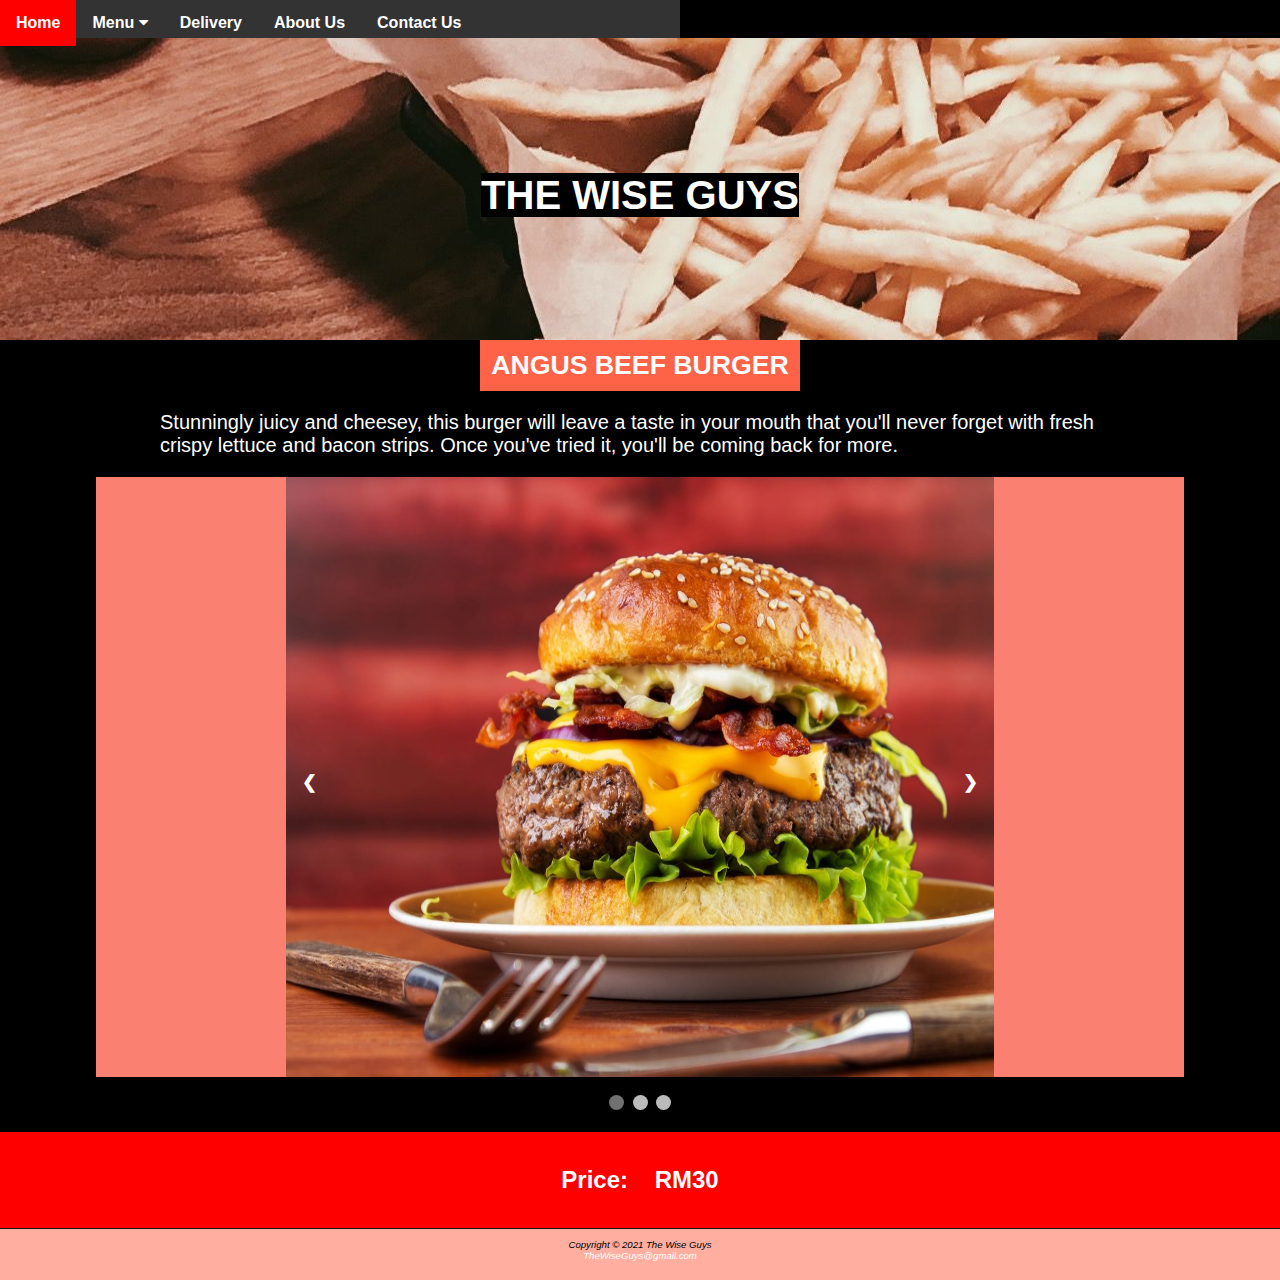
<file: featdish1.html>
<!DOCTYPE html>
<html lang="en">
    <head>
        <meta charset="utf-8">
        <meta http-equiv="X-UA-Compatible" content="IE=edge">
        <title>The Wise Guys- Angus Beef Burger</title>
        <meta name="description" content="">
        <meta name="viewport" content="width=device-width, initial-scale=1">
        <link rel="stylesheet" href="WiseGuys.css">
        <link rel="shortcut icon" href="images/cheeseburger.ico" type="image/x-icon">
        <style>@import url('https://stackpath.bootstrapcdn.com/font-awesome/4.7.0/css/font-awesome.min.css');</style>
    </head>

    <body>
        <nav>
            <div class="navbar">      
               <a href="index.html">Home</a>
               <div class="dropdown">
                 <button class="dropbtn">Menu 
                   <i class="fa fa-caret-down"></i>
                 </button>
                 <div class="dropdown-content">
                   <a href="menu.html">Menu</a>
                   <a href="specials.html">Specials</a>
                 </div>
               </div>
                &nbsp;&nbsp;&nbsp;&nbsp;&nbsp;<a href="delivery.html">Delivery</a> 
                &nbsp;&nbsp;&nbsp;&nbsp;&nbsp;<a href="about.html">About Us</a>
                &nbsp;&nbsp;&nbsp;&nbsp;&nbsp;<a href="contact.html">Contact Us</a>
            </div>
        </nav>
        
        <h1 class="homeH1BG"><br><br><br><mark>THE WISE GUYS</mark></h1>
        <h2 class="center">ANGUS BEEF BURGER</h2>

        <div style="width:75%; margin:auto; font-size:125%;">
            <p>
                Stunningly juicy and cheesey, this burger will leave a taste in your mouth that you'll never forget with
                fresh crispy lettuce and bacon strips. Once you've tried it, you'll be coming back for more.
            </p>
        </div>
        
        <div style="width:85%; background-color:salmon; margin: auto;">
            <!-- Slideshow container -->
            <div class="slideshow-container" style="width:65%;">
                <!-- Full-width images with number and caption text -->
                <div class="mySlides">
                    <img src="images/angus1.JPG" alt="Angus beef burger 1" style="height:600px; width:100%;">
                </div>
                
                <div class="mySlides">
                    <img src="images/angus2.jpg" alt="Angus beef burger 2" style="height:600px; width:100%;">
                </div>
                
                <div class="mySlides">
                    <img src="images/angus3.jpg" alt="Angus beef burger 3" style="height:600px; width:100%;">
                </div>
                
                <!-- Next and previous buttons -->
                <a class="prev" onclick="plusSlides(-1)">&#10094;</a>
                <a class="next" onclick="plusSlides(1)">&#10095;</a>
            </div>
        </div>

        <br>

        <!-- The dots/circles -->
        <div style="text-align:center">
        <span class="dot" onclick="currentSlide(1)"></span>
        <span class="dot" onclick="currentSlide(2)"></span>
        <span class="dot" onclick="currentSlide(3)"></span>
        </div>
        <script>
        var slideIndex = 1;
        showSlides(slideIndex);
            
        // Next/previous controls
        function plusSlides(n) {
        showSlides(slideIndex += n);
        }
            
        // Thumbnail image controls
        function currentSlide(n) {
            showSlides(slideIndex = n);
        }
            
        function showSlides(n) 
        {
            var i;
            var slides = document.getElementsByClassName("mySlides");
            var dots = document.getElementsByClassName("dot");
            if (n > slides.length) {slideIndex = 1}
            if (n < 1) {slideIndex = slides.length}
            {
                for (i = 0; i < slides.length; i++) 
                {
                    slides[i].style.display = "none";
                }
                
                for (i = 0; i < dots.length; i++) 
                {
                    dots[i].className = dots[i].className.replace(" active", "");
                }
                    slides[slideIndex-1].style.display = "block";
                    dots[slideIndex-1].className += " active";
            }
        }
        </script>

        <br>

        <div class="pricebox">
            <p>Price:&nbsp;&nbsp;&nbsp;&nbsp;RM30</p>
        </div>

        <footer>
            <p>
                Copyright &copy; 2021 The Wise Guys<br>
                <a href="mailto:atib908@gmail.com">TheWiseGuys@gmail.com</a>
            </p>
        </footer>
    </body>
</html>
</file>
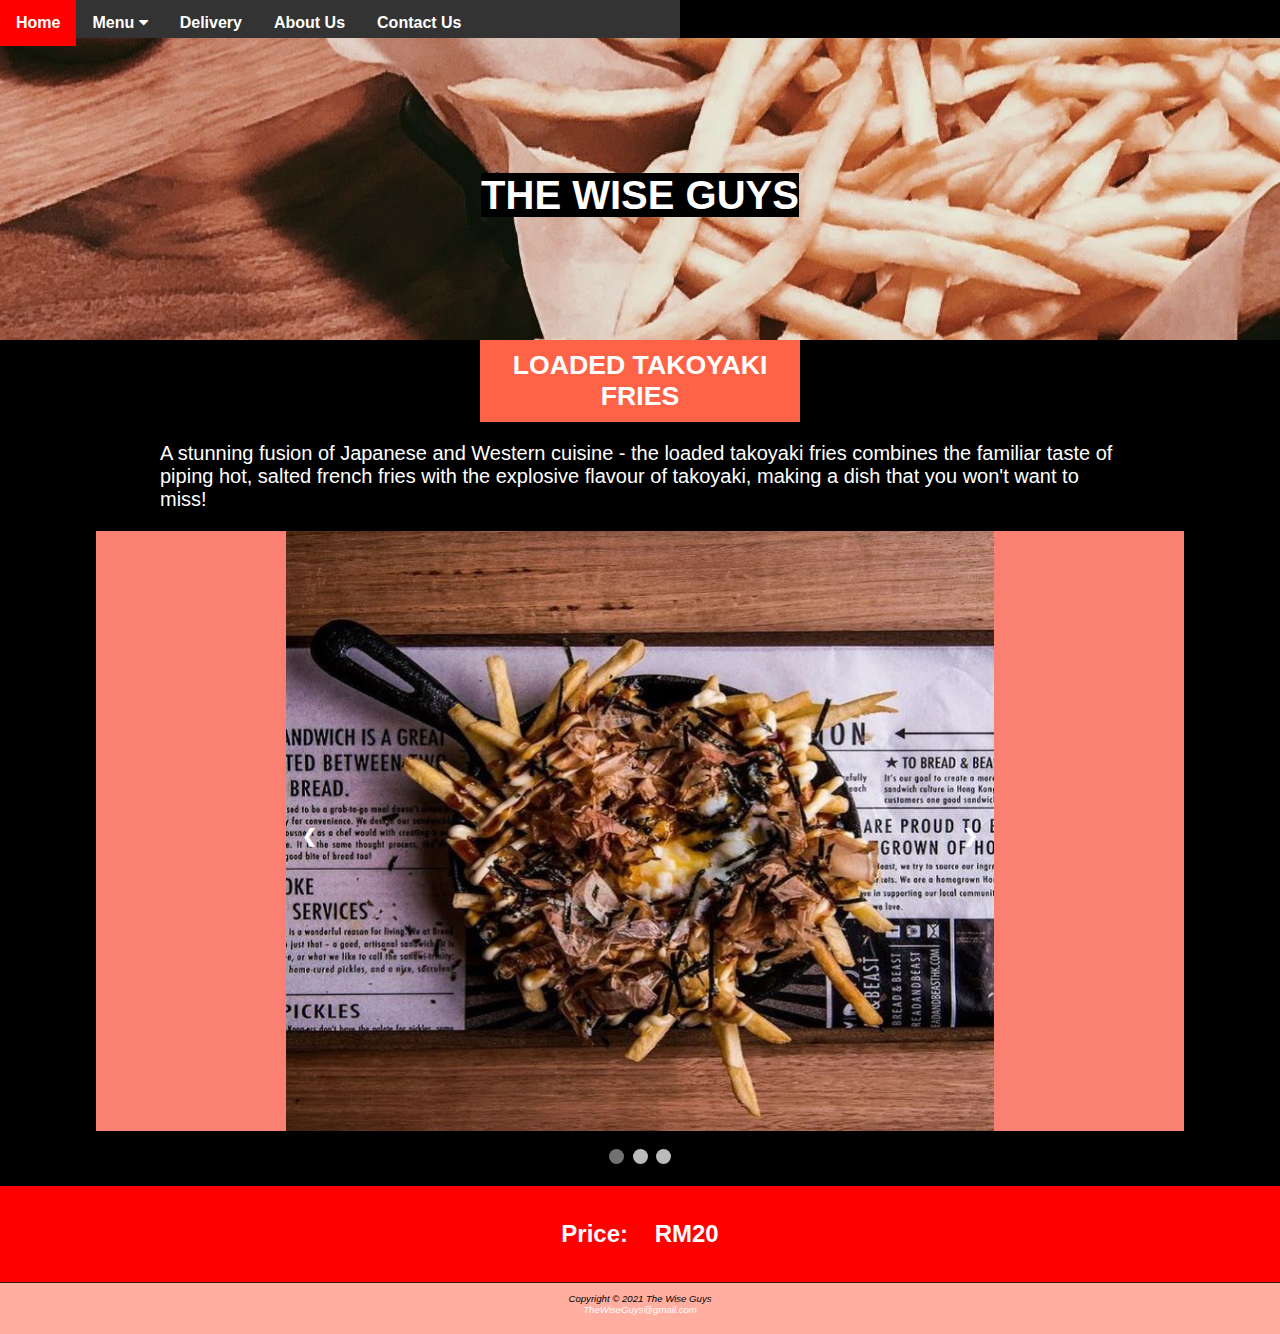
<file: featdish2.html>
<!DOCTYPE html>
<html lang="en">
    <head>
        <meta charset="utf-8">
        <meta http-equiv="X-UA-Compatible" content="IE=edge">
        <title>The Wise Guys- Loaded Takoyaki Fries</title>
        <meta name="description" content="">
        <meta name="viewport" content="width=device-width, initial-scale=1">
        <link rel="stylesheet" href="WiseGuys.css">
        <link rel="shortcut icon" href="images/cheeseburger.ico" type="image/x-icon">
        <style>@import url('https://stackpath.bootstrapcdn.com/font-awesome/4.7.0/css/font-awesome.min.css');</style>
    </head>

    <body>
        <nav>
            <div class="navbar">      
               <a href="index.html">Home</a>
               <div class="dropdown">
                 <button class="dropbtn">Menu 
                   <i class="fa fa-caret-down"></i>
                 </button>
                 <div class="dropdown-content">
                   <a href="menu.html">Menu</a>
                   <a href="specials.html">Specials</a>
                 </div>
               </div>
                &nbsp;&nbsp;&nbsp;&nbsp;&nbsp;<a href="delivery.html">Delivery</a> 
                &nbsp;&nbsp;&nbsp;&nbsp;&nbsp;<a href="about.html">About Us</a>
                &nbsp;&nbsp;&nbsp;&nbsp;&nbsp;<a href="contact.html">Contact Us</a>
            </div>
        </nav>
        
        <h1 class="homeH1BG"><br><br><br><mark>THE WISE GUYS</mark></h1>
        <h2 class="center">LOADED TAKOYAKI FRIES</h2>

        <div style="width:75%; margin:auto; font-size:125%;">
            <p>
                A stunning fusion of Japanese and Western cuisine - the loaded takoyaki fries combines the familiar taste of
                piping hot, salted french fries with the explosive flavour of takoyaki, making a dish that you won't want to miss!
            </p>
        </div>
        
        <div style="width:85%; background-color:salmon; margin: auto;">
            <!-- Slideshow container -->
            <div class="slideshow-container" style="width:65%;">
                <!-- Full-width images with number and caption text -->
                <div class="mySlides">
                    <img src="images/takoyaki1.JPG" alt="Loaded Takoyaki fries 1" style="height:600px; width:100%;">
                </div>
                
                <div class="mySlides">
                    <img src="images/takoyaki2.jpeg" alt="Loaded Takoyaki fries 2" style="height:600px; width:100%;">
                </div>
                
                <div class="mySlides">
                    <img src="images/takoyaki3.jpg" alt="Loaded Takoyaki fries 3" style="height:600px; width:100%;">
                </div>
                
                <!-- Next and previous buttons -->
                <a class="prev" onclick="plusSlides(-1)">&#10094;</a>
                <a class="next" onclick="plusSlides(1)">&#10095;</a>
            </div>
        </div>

        <br>

        <!-- The dots/circles -->
        <div style="text-align:center">
        <span class="dot" onclick="currentSlide(1)"></span>
        <span class="dot" onclick="currentSlide(2)"></span>
        <span class="dot" onclick="currentSlide(3)"></span>
        </div>
        <script>
        var slideIndex = 1;
        showSlides(slideIndex);
            
        // Next/previous controls
        function plusSlides(n) {
        showSlides(slideIndex += n);
        }
            
        // Thumbnail image controls
        function currentSlide(n) {
            showSlides(slideIndex = n);
        }
            
        function showSlides(n) 
        {
            var i;
            var slides = document.getElementsByClassName("mySlides");
            var dots = document.getElementsByClassName("dot");
            if (n > slides.length) {slideIndex = 1}
            if (n < 1) {slideIndex = slides.length}
            {
                for (i = 0; i < slides.length; i++) 
                {
                    slides[i].style.display = "none";
                }
                
                for (i = 0; i < dots.length; i++) 
                {
                    dots[i].className = dots[i].className.replace(" active", "");
                }
                    slides[slideIndex-1].style.display = "block";
                    dots[slideIndex-1].className += " active";
            }
        }
        </script>

        <br>

        <div class="pricebox">
            <p>Price:&nbsp;&nbsp;&nbsp;&nbsp;RM20</p>
        </div>

        <footer>
            <p>
                Copyright &copy; 2021 The Wise Guys<br>
                <a href="mailto:atib908@gmail.com">TheWiseGuys@gmail.com</a>
            </p>
        </footer>
    </body>
</html>
</file>
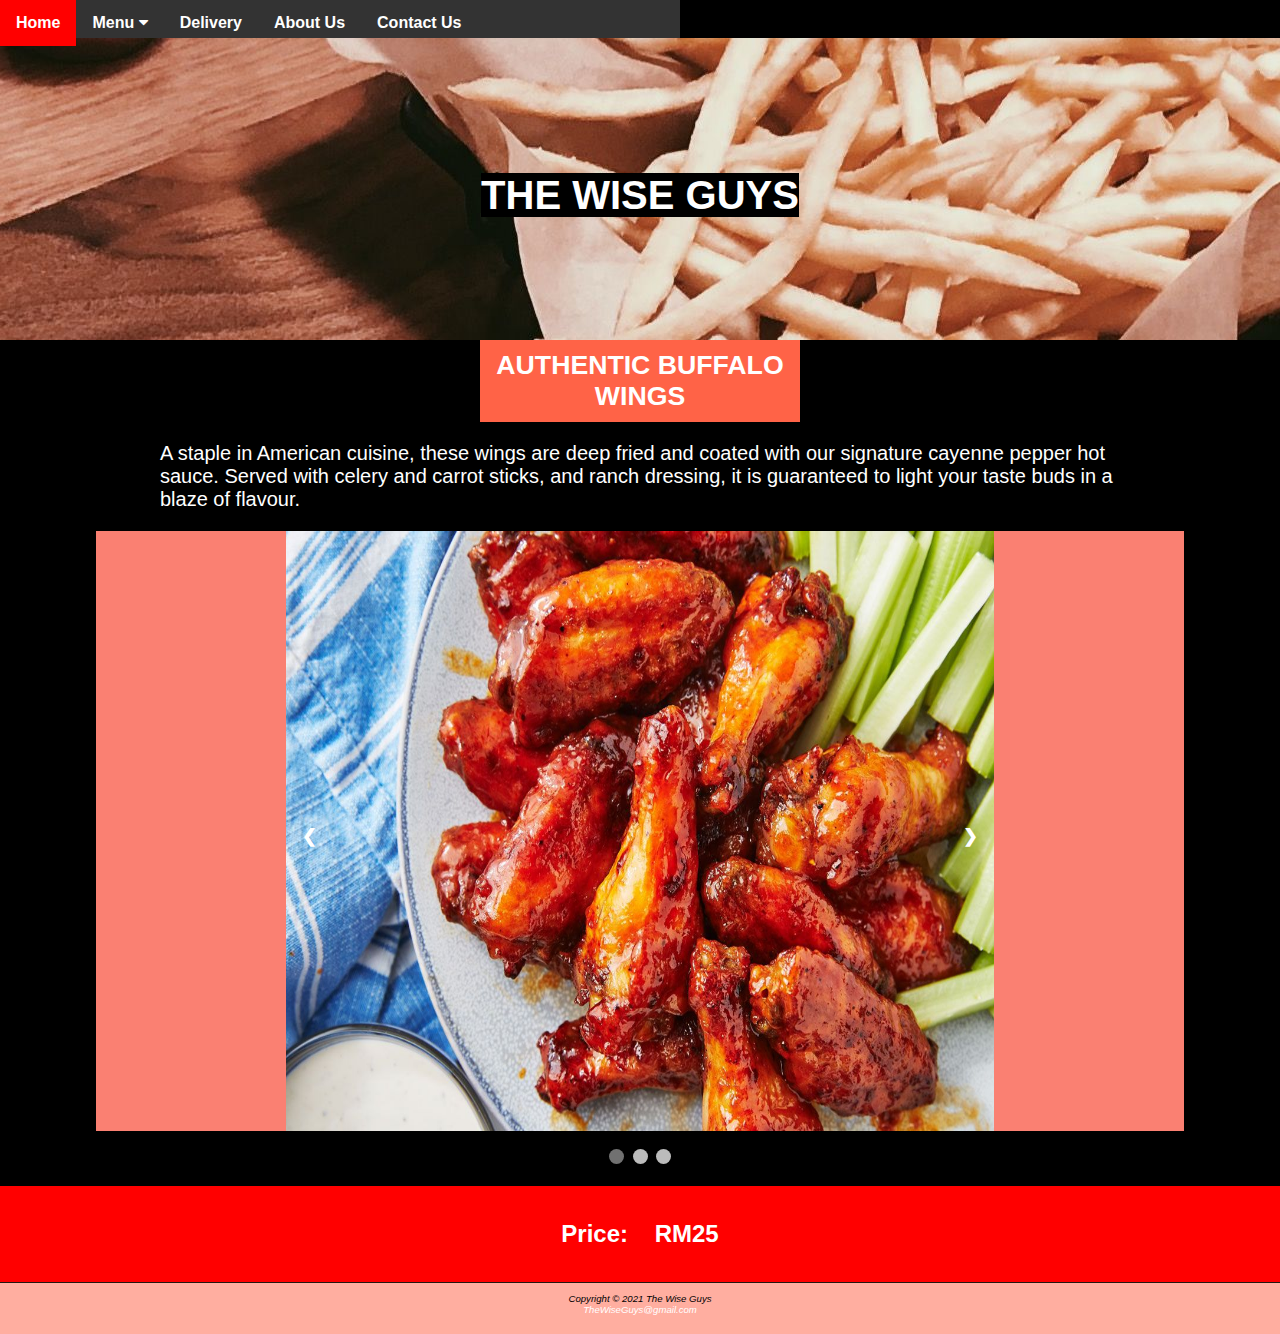
<file: featdish3.html>
<!DOCTYPE html>
<html lang="en">
    <head>
        <meta charset="utf-8">
        <meta http-equiv="X-UA-Compatible" content="IE=edge">
        <title>The Wise Guys- Authentic Buffalo Wings</title>
        <meta name="description" content="">
        <meta name="viewport" content="width=device-width, initial-scale=1">
        <link rel="stylesheet" href="WiseGuys.css">
        <link rel="shortcut icon" href="images/cheeseburger.ico" type="image/x-icon">
        <style>@import url('https://stackpath.bootstrapcdn.com/font-awesome/4.7.0/css/font-awesome.min.css');</style>
    </head>

    <body>
        <nav>
            <div class="navbar">      
               <a href="index.html">Home</a>
               <div class="dropdown">
                 <button class="dropbtn">Menu 
                   <i class="fa fa-caret-down"></i>
                 </button>
                 <div class="dropdown-content">
                   <a href="menu.html">Menu</a>
                   <a href="specials.html">Specials</a>
                 </div>
               </div>
                &nbsp;&nbsp;&nbsp;&nbsp;&nbsp;<a href="delivery.html">Delivery</a> 
                &nbsp;&nbsp;&nbsp;&nbsp;&nbsp;<a href="about.html">About Us</a>
                &nbsp;&nbsp;&nbsp;&nbsp;&nbsp;<a href="contact.html">Contact Us</a>
            </div>
        </nav>
        
        <h1 class="homeH1BG"><br><br><br><mark>THE WISE GUYS</mark></h1>
        <h2 class="center">AUTHENTIC BUFFALO WINGS</h2>

        <div style="width:75%; margin:auto; font-size:125%;">
            <p>
                A staple in American cuisine, these wings are deep fried and coated with our signature cayenne pepper hot sauce.
                Served with celery and carrot sticks, and ranch dressing, it is guaranteed to light your taste buds in a blaze of flavour.
            </p>
        </div>
        
        <div style="width:85%; background-color:salmon; margin: auto;">
            <!-- Slideshow container -->
            <div class="slideshow-container" style="width:65%;">
                <!-- Full-width images with number and caption text -->
                <div class="mySlides">
                    <img src="images/wings1.jpg" alt="Authentic Buffalo wings 1" style="height:600px; width:100%;">
                </div>
                
                <div class="mySlides">
                    <img src="images/wings2.jpg" alt="Authentic Buffalo wings 2" style="height:600px; width:100%;">
                </div>
                
                <div class="mySlides">
                    <img src="images/wings3.jpg" alt="Authentic Buffalo wings 3" style="height:600px; width:100%;">
                </div>
                
                <!-- Next and previous buttons -->
                <a class="prev" onclick="plusSlides(-1)">&#10094;</a>
                <a class="next" onclick="plusSlides(1)">&#10095;</a>
            </div>
        </div>

        <br>

        <!-- The dots/circles -->
        <div style="text-align:center">
        <span class="dot" onclick="currentSlide(1)"></span>
        <span class="dot" onclick="currentSlide(2)"></span>
        <span class="dot" onclick="currentSlide(3)"></span>
        </div>
        <script>
        var slideIndex = 1;
        showSlides(slideIndex);
            
        // Next/previous controls
        function plusSlides(n) {
        showSlides(slideIndex += n);
        }
            
        // Thumbnail image controls
        function currentSlide(n) {
            showSlides(slideIndex = n);
        }
            
        function showSlides(n) 
        {
            var i;
            var slides = document.getElementsByClassName("mySlides");
            var dots = document.getElementsByClassName("dot");
            if (n > slides.length) {slideIndex = 1}
            if (n < 1) {slideIndex = slides.length}
            {
                for (i = 0; i < slides.length; i++) 
                {
                    slides[i].style.display = "none";
                }
                
                for (i = 0; i < dots.length; i++) 
                {
                    dots[i].className = dots[i].className.replace(" active", "");
                }
                    slides[slideIndex-1].style.display = "block";
                    dots[slideIndex-1].className += " active";
            }
        }
        </script>

        <br>

        <div class="pricebox">
            <p>Price:&nbsp;&nbsp;&nbsp;&nbsp;RM25</p>
        </div>

        <footer>
            <p>
                Copyright &copy; 2021 The Wise Guys<br>
                <a href="mailto:atib908@gmail.com">TheWiseGuys@gmail.com</a>
            </p>
        </footer>
    </body>
</html>
</file>
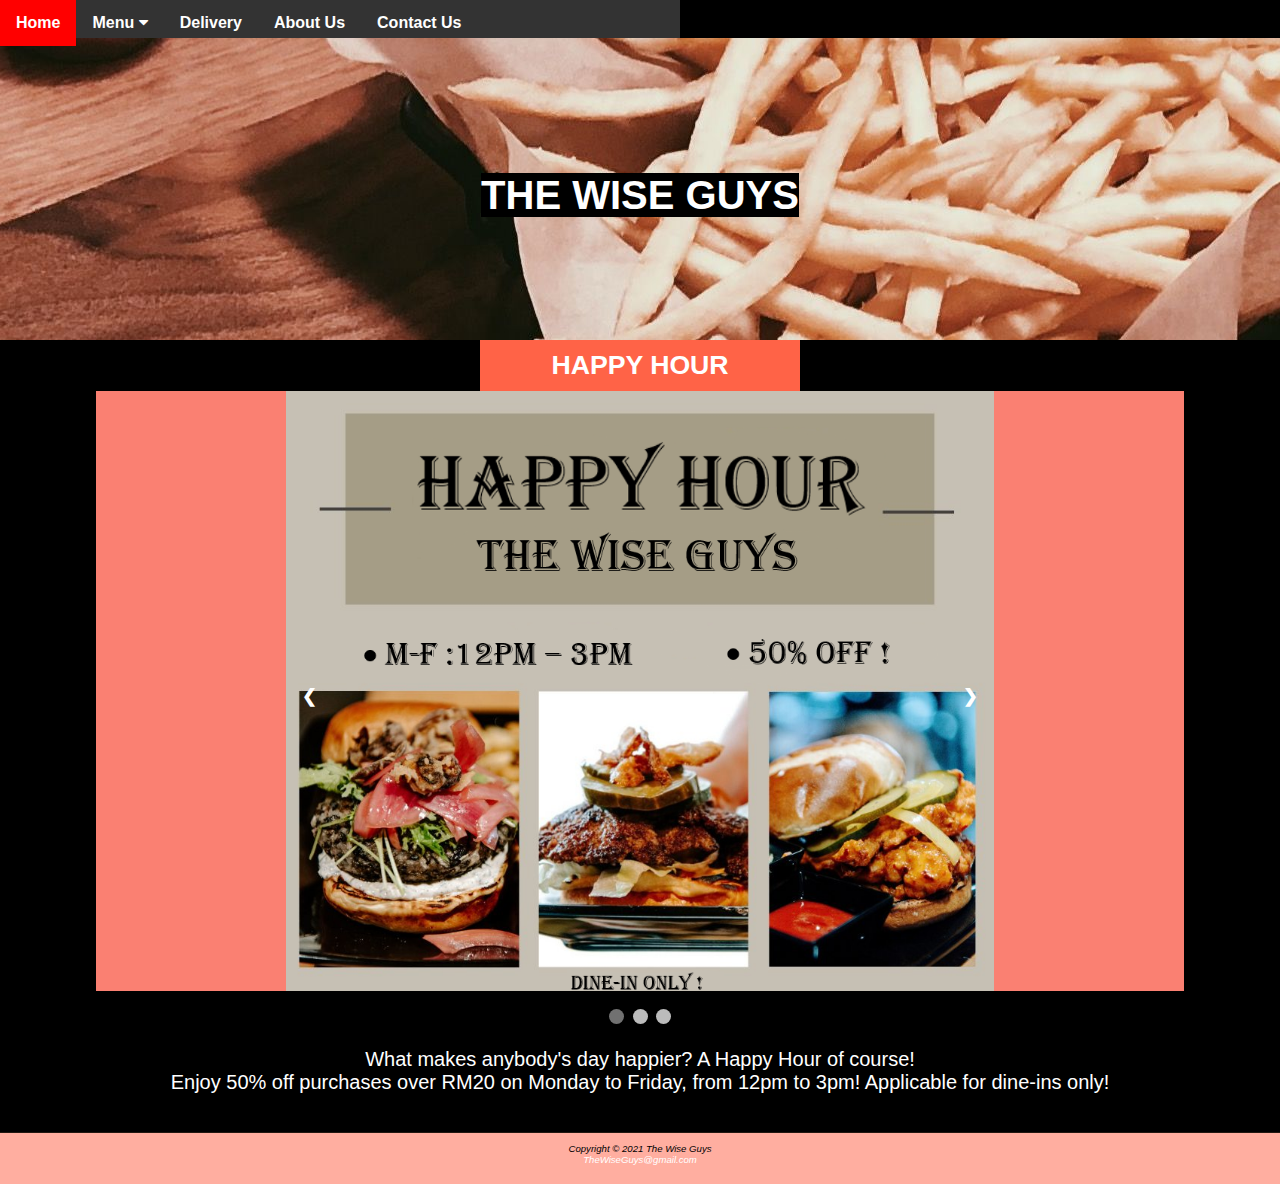
<file: happyhr.html>
<!DOCTYPE html>
<html lang="en">
    <head>
        <meta charset="utf-8">
        <meta http-equiv="X-UA-Compatible" content="IE=edge">
        <title>The Wise Guys- Promotions- Happy Hour</title>
        <meta name="description" content="">
        <meta name="viewport" content="width=device-width, initial-scale=1">
        <link rel="stylesheet" href="WiseGuys.css">
        <link rel="shortcut icon" href="images/cheeseburger.ico" type="image/x-icon">
        <style>@import url('https://stackpath.bootstrapcdn.com/font-awesome/4.7.0/css/font-awesome.min.css');</style>
    </head>

    <body>
        <nav>
            <div class="navbar">      
               <a href="index.html">Home</a>
               <div class="dropdown">
                 <button class="dropbtn">Menu 
                   <i class="fa fa-caret-down"></i>
                 </button>
                 <div class="dropdown-content">
                   <a href="menu.html">Menu</a>
                   <a href="specials.html">Specials</a>
                 </div>
               </div>
                &nbsp;&nbsp;&nbsp;&nbsp;&nbsp;<a href="delivery.html">Delivery</a> 
                &nbsp;&nbsp;&nbsp;&nbsp;&nbsp;<a href="about.html">About Us</a>
                &nbsp;&nbsp;&nbsp;&nbsp;&nbsp;<a href="contact.html">Contact Us</a>
            </div>
        </nav>
        
        <h1 class="homeH1BG"><br><br><br><mark>THE WISE GUYS</mark></h1>
        <h2 class="center">HAPPY HOUR</h2>
        
        <div style="width:85%; background-color:salmon; margin: auto;">
            
            <!-- Slideshow container -->
            <div class="slideshow-container" style="width:65%;">
                <!-- Full-width images with number and caption text -->
                <div class="mySlides">
                    <img src="images/HappyHour1.png" alt="Happy Hour 1" style="height:600px; width:100%;">
                </div>
                
                <div class="mySlides">
                    <img src="images/HappyHour2.jpg" alt="Happy Hour 2" style="height:600px; width:100%;">
                </div>
                
                <div class="mySlides">
                    <img src="images/HappyHour3.jpg" alt="Happy Hour 3" style="height:600px; width:100%;">
                </div>
                
                <!-- Next and previous buttons -->
                <a class="prev" onclick="plusSlides(-1)">&#10094;</a>
                <a class="next" onclick="plusSlides(1)">&#10095;</a>
            </div> 
        </div>

        <br>

        <!-- The dots/circles -->
        <div style="text-align:center">
        <span class="dot" onclick="currentSlide(1)"></span>
        <span class="dot" onclick="currentSlide(2)"></span>
        <span class="dot" onclick="currentSlide(3)"></span>
        </div>
        <script>
        var slideIndex = 1;
        showSlides(slideIndex);
            
        // Next/previous controls
        function plusSlides(n) {
        showSlides(slideIndex += n);
        }
            
        // Thumbnail image controls
        function currentSlide(n) {
            showSlides(slideIndex = n);
        }
            
        function showSlides(n) 
        {
            var i;
            var slides = document.getElementsByClassName("mySlides");
            var dots = document.getElementsByClassName("dot");
            if (n > slides.length) {slideIndex = 1}
            if (n < 1) {slideIndex = slides.length}
            {
                for (i = 0; i < slides.length; i++) 
                {
                    slides[i].style.display = "none";
                }
                
                for (i = 0; i < dots.length; i++) 
                {
                    dots[i].className = dots[i].className.replace(" active", "");
                }
                    slides[slideIndex-1].style.display = "block";
                    dots[slideIndex-1].className += " active";
            }
        }
        </script>
                <div style="width:75%; margin:auto; font-size:125%; text-align: center;">
                    <p>
                        What makes anybody's day happier? A Happy Hour of course! <br>
                        Enjoy 50% off purchases over RM20 on Monday to Friday, 
                        from 12pm to 3pm! Applicable for dine-ins only!
                    </p>
                </div>
        
        <br>


        <footer>
            <p>
                Copyright &copy; 2021 The Wise Guys<br>
                <a href="mailto:atib908@gmail.com">TheWiseGuys@gmail.com</a>
            </p>
        </footer>
    </body>
</html>
</file>
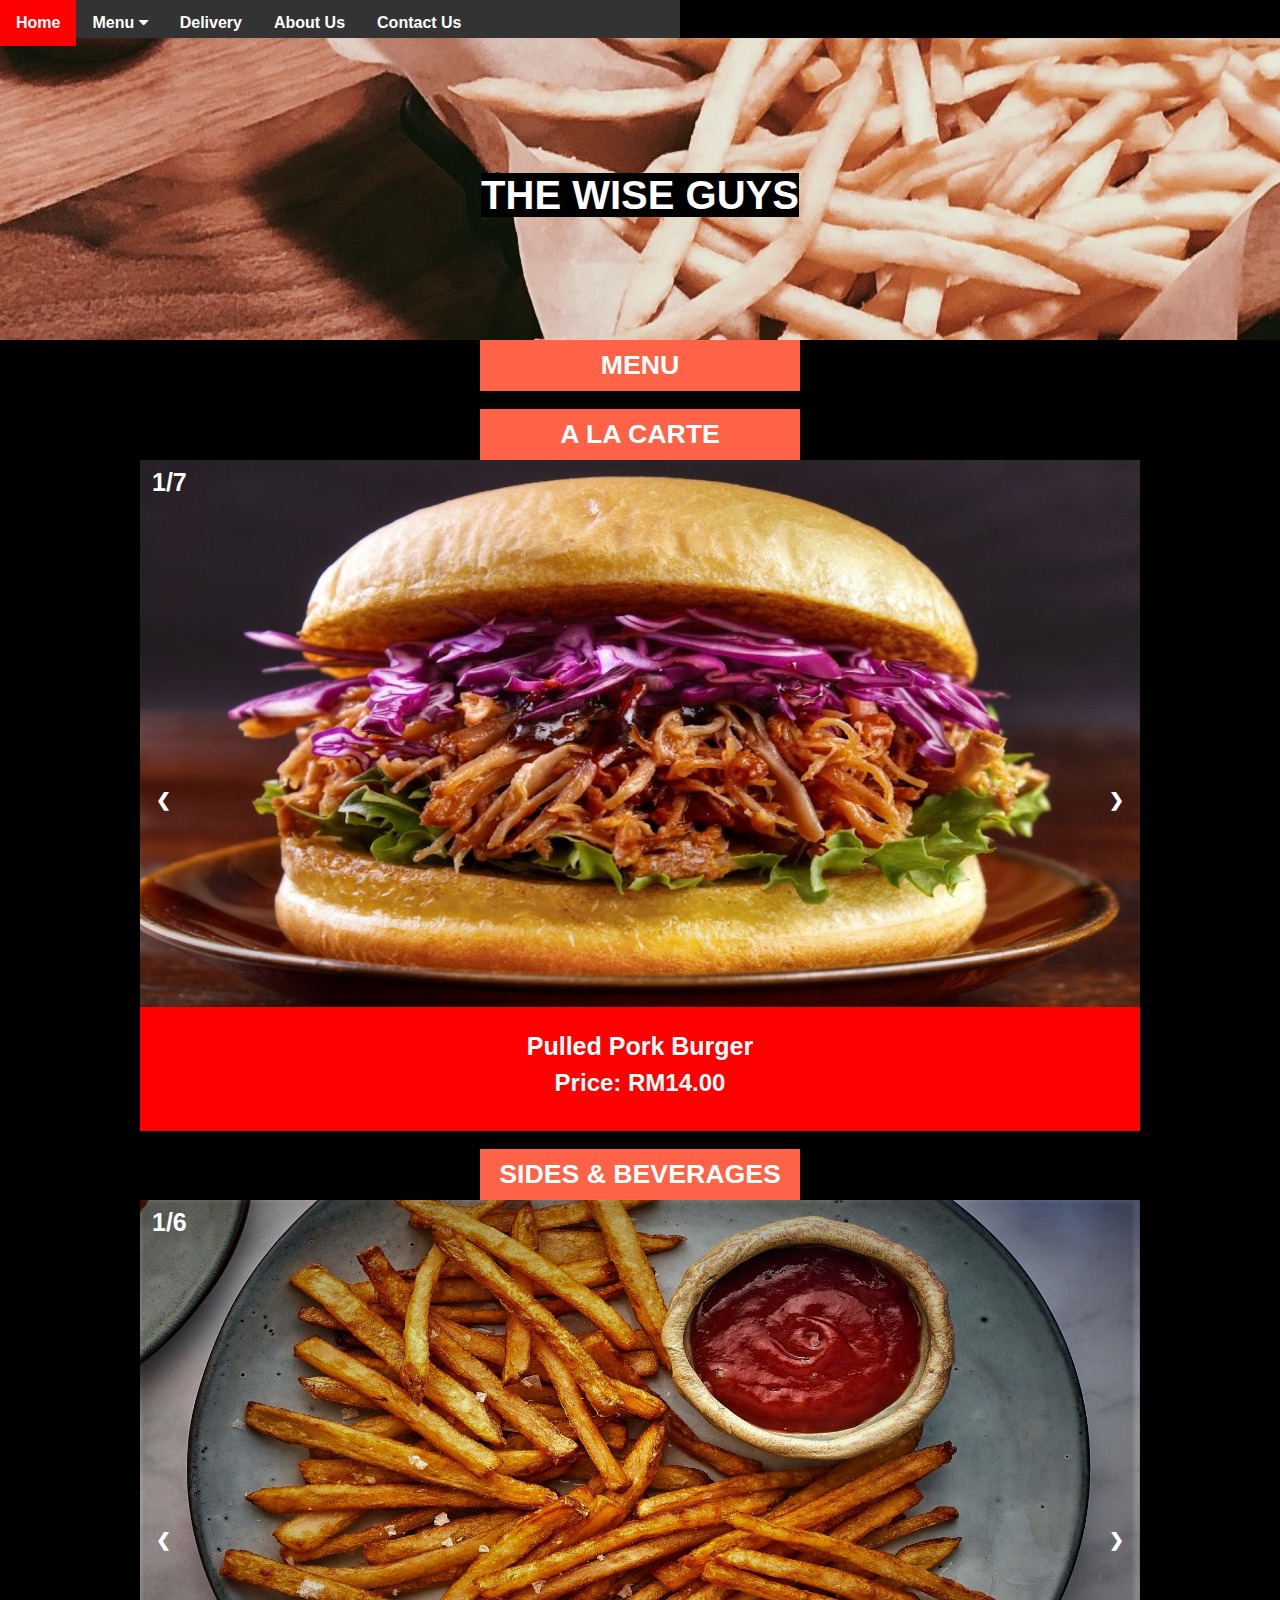
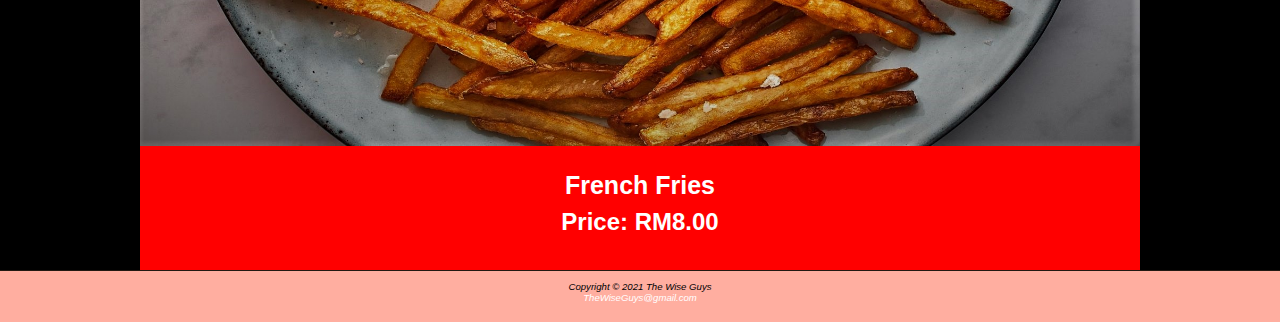
<file: menu.html>
<!DOCTYPE html>
<html lang="en">
<head>
    <meta charset="UTF-8">
    <meta http-equiv="X-UA-Compatible" content="IE=edge">
    <meta name="viewport" content="width=device-width, initial-scale=1.0">
    <title>The Wise Guys- Menu</title>
    <link rel="stylesheet" href="WiseGuys.css">
    <link rel="shortcut icon" href="images/cheeseburger.ico" type="image/x-icon">
    <style>@import url('https://stackpath.bootstrapcdn.com/font-awesome/4.7.0/css/font-awesome.min.css');</style>
</head>
<body>
  <nav>
    <div class="navbar">      
       <a href="index.html">Home</a>
       <div class="dropdown">
         <button class="dropbtn">Menu 
           <i class="fa fa-caret-down"></i>
         </button>
         <div class="dropdown-content">
           <a href="menu.html">Menu</a>
           <a href="specials.html">Specials</a>
         </div>
       </div>
        &nbsp;&nbsp;&nbsp;&nbsp;&nbsp;<a href="delivery.html">Delivery</a> 
        &nbsp;&nbsp;&nbsp;&nbsp;&nbsp;<a href="about.html">About Us</a>
        &nbsp;&nbsp;&nbsp;&nbsp;&nbsp;<a href="contact.html">Contact Us</a>
    </div>
 </nav>

    <h1 class="homeH1BG"><br><br><br><mark>THE WISE GUYS</mark></h1>
            <h2 class="center">MENU</h2>
            <br>
            <h2 class="center">A LA CARTE</h2>
            <div class="slideshow-container">
              <div class="mySlides1">
                <div class="numbertext">1/7</div>
                <img src="images/PulledPork.jpg" alt="Pulled pork burger" style="width:100%">
                <div class="text"><p>Pulled Pork Burger</p><br></div>
                <br>
                <div class="pricebox">
                    <br><p>Price: RM14.00</p>
                </div>
              </div>
            
              <div class="mySlides1">
                <div class="numbertext">2/7</div>
                <img src="images/BeefBurger.jpg" alt="Beef burger" style="width:100%">
                <div class="text"><p>Beef Burger</p><br></div>
                <br>
                <div class="pricebox">
                    <br><p>Price: RM13.00</p>
                </div>
              </div>
            
              <div class="mySlides1">
                <div class="numbertext">3/7</div>
                <img src="images/ChickenBurger.jpg" alt="Chicken burger" style="width:100%">
                <div class="text"><p>Chicken Burger</p><br></div>
                <br>
                <div class="pricebox">
                    <br><p>Price: RM10.00</p>
                </div>
              </div>

              <div class="mySlides1">
                <div class="numbertext">4/7</div>
                <img src="images/PorkKatsu.jpg" alt="Pork cutlet burger" style="width:100%">
                <div class="text"><p>Pork Cutlet Burger</p><br></div>
                <br>
                <div class="pricebox">
                    <br><p>Price: RM20.00</p>
                </div>
              </div>

              <div class="mySlides1">
                <div class="numbertext">5/7</div>
                <img src="images/angus1.JPG" alt="Angus beef burger" style="width:100%; height:550px; object-fit: cover;">
                <div class="text"><p>Angus Beef Burger</p><br></div>
                <br>
                <div class="pricebox">
                    <br><p>Price: RM30.00</p>
                </div>
              </div>

              <div class="mySlides1">
                <div class="numbertext">6/7</div>
                <img src="images/takoyaki1.JPG" alt="Loaded Takoyaki fries" style="width:100%; height:550px; object-fit: cover;">
                <div class="text"><p>Loaded Takoyaki Fries</p><br></div>
                <br>
                <div class="pricebox">
                    <br><p>Price: RM20.00</p>
                </div>
              </div>

              <div class="mySlides1">
                <div class="numbertext">7/7</div>
                <img src="images/wings1.jpg" alt="Authentic Buffalo wings" style="width:100%; height:550px; object-fit: cover;">
                <div class="text"><p>Authentic Buffalo Wings</p><br></div>
                <br>
                <div class="pricebox">
                    <br><p>Price: RM25.00</p>
                </div>
              </div>
            
              <a class="prev" onclick="plusSlides(-1, 0)">&#10094;</a>
              <a class="next" onclick="plusSlides(1, 0)">&#10095;</a>
            </div>

            <br>

            <h2 class="center">SIDES & BEVERAGES</h2>
            <div class="slideshow-container">
              <div class="mySlides2">
                <div class="numbertext">1/6</div>
                <img src="images/FrenchFries.jpg" alt="French fries" style="width:100%">
                <div class="text"><p>French Fries</p><br></div>
                <br>
                <div class="pricebox">
                    <br><p>Price: RM8.00</p>
                </div>
              </div>
            
              <div class="mySlides2">
                <div class="numbertext">2/6</div>
                <img src="images/MashedPotatoes.jpg" alt="Mashed potatoes" style="width:100%">
                <div class="text"><p>Mashed Potatoes</p><br></div>
                <br>
                <div class="pricebox">
                    <br><p>Price: RM8.00</p>
                </div>
              </div>
            
              <div class="mySlides2">
                <div class="numbertext">3/6</div>
                <img src="images/Coleslaw.jpg" alt="Coleslaw" style="width:100%">
                <div class="text"><p>Coleslaw</p><br></div>
                <br>
                <div class="pricebox">
                    <br><p>Price: RM6.00</p>
                </div>
              </div>

              <div class="mySlides2">
                <div class="numbertext">4/6</div>
                <img src="images/CocaCola.jpg" alt="Coca Cola" style="width:100%">
                <div class="text"><p>Coca Cola</p><br></div>
                <br>
                <div class="pricebox">
                    <br><p>Price: RM2.50</p>
                </div>
              </div>

              <div class="mySlides2">
                <div class="numbertext">5/6</div>
                <img src="images/Pepsi.jpg" alt="Pepsi" style="width:100%">
                <div class="text"><p>Pepsi</p><br></div>
                <br>
                <div class="pricebox">
                    <br><p>Price: RM2.50</p>
                </div>
              </div>

              <div class="mySlides2">
                <div class="numbertext">6/6</div>
                <img src="images/Sprite.jpg" alt="Sprite" style="width:100%">
                <div class="text"><p>Sprite</p><br></div>
                <br>
                <div class="pricebox">
                    <br><p>Price: RM2.50</p>
                </div>
              </div>
            
              <a class="prev" onclick="plusSlides(-1, 1)">&#10094;</a>
              <a class="next" onclick="plusSlides(1, 1)">&#10095;</a>
            </div>
            
            <script>
            var slideIndex = [1,1];
            var slideId = ["mySlides1", "mySlides2"]
            showSlides(1, 0);
            showSlides(1, 1);
            
            function plusSlides(n, no) {
              showSlides(slideIndex[no] += n, no);
            }
            
            function showSlides(n, no) {
              var i;
              var x = document.getElementsByClassName(slideId[no]);
              if (n > x.length) {slideIndex[no] = 1}    
              if (n < 1) {slideIndex[no] = x.length}
              for (i = 0; i < x.length; i++) {
                 x[i].style.display = "none";  
              }
              x[slideIndex[no]-1].style.display = "block";  
            }
            </script>
            
    <footer>
        <p>
            Copyright &copy; 2021 The Wise Guys<br>
            <a href="mailto:atib908@gmail.com">TheWiseGuys@gmail.com</a>
        </p>
    </footer>
</body>
</html>
</file>
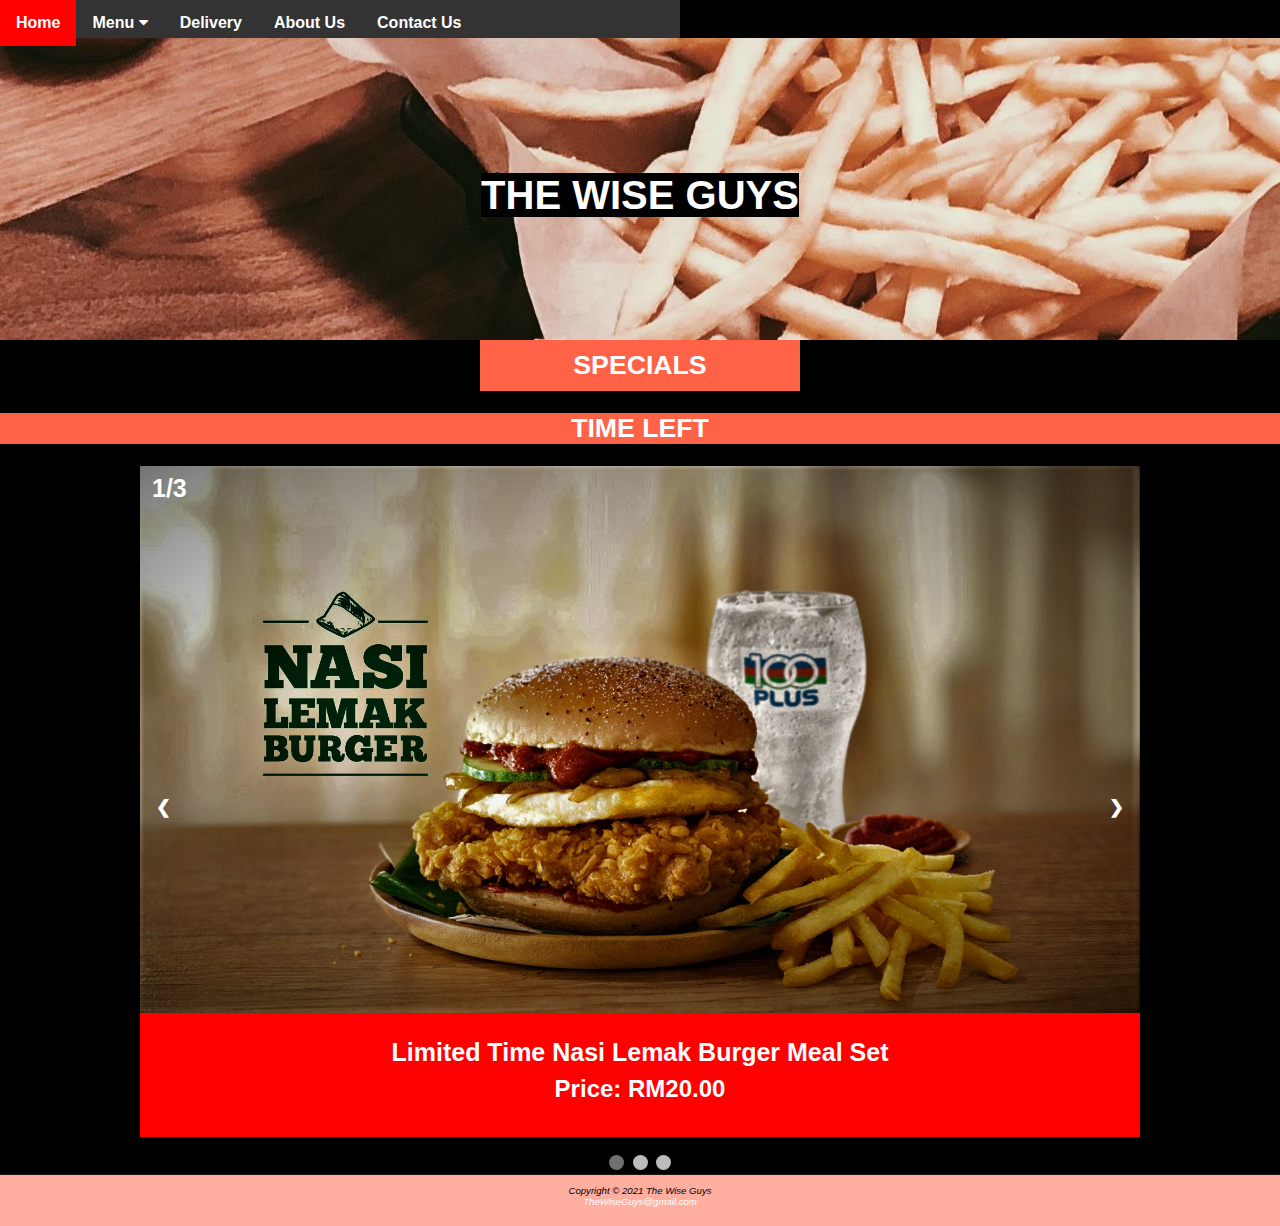
<file: specials.html>
<!DOCTYPE html>
<html lang="en">
<head>
    <meta charset="UTF-8">
    <meta http-equiv="X-UA-Compatible" content="IE=edge">
    <meta name="viewport" content="width=device-width, initial-scale=1.0">
    <title>The Wise Guys- Specials</title>
    <link rel="stylesheet" href="WiseGuys.css">
    <link rel="shortcut icon" href="images/cheeseburger.ico" type="image/x-icon">
    <style>@import url('https://stackpath.bootstrapcdn.com/font-awesome/4.7.0/css/font-awesome.min.css');</style>
</head>
<body>
    <nav>
        <div class="navbar">      
            <a href="index.html">Home</a>
           <div class="dropdown">
                <button class="dropbtn">Menu 
                   <i class="fa fa-caret-down"></i>
                </button>
               <div class="dropdown-content">
                   <a href="menu.html">Menu</a>
                   <a href="specials.html">Specials</a>
               </div>
           </div>
           &nbsp;&nbsp;&nbsp;&nbsp;&nbsp;<a href="delivery.html">Delivery</a> 
           &nbsp;&nbsp;&nbsp;&nbsp;&nbsp;<a href="about.html">About Us</a>
           &nbsp;&nbsp;&nbsp;&nbsp;&nbsp;<a href="contact.html">Contact Us</a>
       </div>
    </nav>

    <h1 class="homeH1BG"><br><br><br><mark>THE WISE GUYS</mark></h1>
            <h2 class="center">SPECIALS</h2>
<h2 id="demo">TIME LEFT</h2>
<!-- Slideshow container -->
<div class="slideshow-container">
        <!-- Full-width images with number and caption text -->
        <div class="mySlides">
              <div class="numbertext">1/3</div>
            <img src="images/MealSet1.jpg" alt="Nasi Lemak burger set" style="width:100%">
            <div class="text"><p>Limited Time Nasi Lemak Burger Meal Set</p><br></div>
            <br>
            <div class="pricebox">
                <br><p>Price: RM20.00</p>
            </div>
       </div>

      
      <div class="mySlides">
          <div class="numbertext">2/3</div>
        <img src="images/OldSchoolSet2.jpg" alt="Old-school meal set" style="width:100%">
        <div class="text"><p>Limited Time Old School Meal Set</p><br></div>
        <br>
        <div class="pricebox">
            <br><p>Price: RM21.00</p>
        </div>
      </div>


    
      <div class="mySlides">
        <div class="numbertext">3/3</div>
        <img src="images/BuffaloSet3.jpg" alt="Buffalo burger set" style="width:100%">
        <div class="text"><p>Limited Time Buffalo Burger Meal Set</p><br></div>
        <br>
        <div class="pricebox">
            <br><p>Price: RM25.00</p>
        </div>
      </div>


    
      <!-- Next and previous buttons -->
      <a class="prev" onclick="plusSlides(-1)">&#10094;</a>
      <a class="next" onclick="plusSlides(1)">&#10095;</a>
</div>
  <br>
  
  <!-- The dots/circles -->
  <div style="text-align:center">
    <span class="dot" onclick="currentSlide(1)"></span>
    <span class="dot" onclick="currentSlide(2)"></span>
    <span class="dot" onclick="currentSlide(3)"></span>
  </div>
  <script>
        var slideIndex = 1;
        showSlides(slideIndex);
        
        // Next/previous controls
        function plusSlides(n) {
            showSlides(slideIndex += n);
        }
        
        // Thumbnail image controls
        function currentSlide(n) {
            showSlides(slideIndex = n);
        }
        
        function showSlides(n) {
            var i;
            var slides = document.getElementsByClassName("mySlides");
            var dots = document.getElementsByClassName("dot");
            if (n > slides.length) {slideIndex = 1}
            if (n < 1) {slideIndex = slides.length}
            for (i = 0; i < slides.length; i++) {
                slides[i].style.display = "none";
            }
            for (i = 0; i < dots.length; i++) {
                dots[i].className = dots[i].className.replace(" active", "");
            }
            slides[slideIndex-1].style.display = "block";
            dots[slideIndex-1].className += " active";
        }
 </script>


<script>
// Set the date we're counting down to
var countDownDate = new Date("Jan 5, 2022 15:37:25").getTime();

// Update the count down every 1 second
var x = setInterval(function() {

  // Get today's date and time
  var now = new Date().getTime();

  // Find the distance between now and the count down date
  var distance = countDownDate - now;

  // Time calculations for days, hours, minutes and seconds
  var days = Math.floor(distance / (1000 * 60 * 60 * 24));
  var hours = Math.floor((distance % (1000 * 60 * 60 * 24)) / (1000 * 60 * 60));
  var minutes = Math.floor((distance % (1000 * 60 * 60)) / (1000 * 60));
  var seconds = Math.floor((distance % (1000 * 60)) / 1000);

  // Display the result in the element with id="demo"
  document.getElementById("demo").innerHTML = days + "d " + hours + "h "
  + minutes + "m " + seconds + "s ";

  // If the count down is finished, write some text
  if (distance < 0) {
    clearInterval(x);
    document.getElementById("demo").innerHTML = "EXPIRED";
  }
}, 1000);
</script>

    <footer>
        <p>
            Copyright &copy; 2021 The Wise Guys<br>
            <a href="mailto:atib908@gmail.com">TheWiseGuys@gmail.com</a>
        </p>
    </footer>
</body>
</html>
</file>
<file: WiseGuys.css>
body
{
    background-color: black;
    font-family: "Franklin Gothic Medium";
    color: white;
    margin-bottom: 100px;
    min-height: 400px;

}
nav
{
    background-color: rgb(255, 255, 123);
    height: 1cm;
    font-family: Arial;
    font-weight: bold;
    width: 18cm;
    text-align: center;

}

a:link{color: white; text-decoration: none;}
a:hover{color: red;}
a:visited{color: black;}

mark{color: white; background-color: black;}

h1
{
    font-size: 30pt;
    background-color: rgb(253, 82, 52);
    margin: 0%;
    height: 8cm;
    font-family: Arial;
    text-align: center;

}
h2
{
    background-color: tomato;
    font-size: 20pt;
    font-family: Arial;
    text-align: center;
}
footer
{
    left: 0;
    bottom: 0;
    width: 100%;
    background-color: rgb(255, 174, 160);
    color: black;
    text-align: center;
    font-size: .6em;
    font-style:italic;
    font-family: Arial;
    padding-bottom:10px; 
	  border-top:1px solid #221811;

}

.pricebox
{
  background-color: red; 
  margin: auto; 
  padding-top: 10px;
  padding-bottom: 10px;
  font-size: 150%; 
  font-weight: bold; 
  text-align: center;
}
  
.boxes
{
    float: left;
    width: 500px;
    padding: 5px;
    border: 2px solid red;
    background-color: tomato;
}

.center
 {
    margin: auto;
    width: 25%;
    padding: 10px;
  }

  th
  {
    width: 490px;
    text-align: center;
    background-color: tomato;
    border: 2px solid red;
    padding: 10px;
    font-size: 14pt;
  }

.homeH1BG{background-image: url(images/Wiseguy.jpg); opacity: 1; background-position: center;}

/* Dropdown Button */
.navbar {
  font-family: Arial;
  font-weight: bold;
  overflow: hidden;
  background-color: #333;
}

.navbar a {
  font-family: Arial;
  font-weight: bold;
  float: left;
  font-size: 16px;
  color: white;
  text-align: center;
  padding: 14px 16px;
  text-decoration: none;
}

.dropdown {
  font-family: Arial;
  font-weight: bold;
  float: left;
  overflow: hidden;
}

.dropdown .dropbtn {
  font-weight: bold;
  font-size: 16px;  
  border: none;
  outline: none;
  color: white;
  padding: 14px 16px;
  background-color: inherit;
  font-family: inherit;
  margin: 0;
}

.navbar a:hover, .dropdown:hover .dropbtn {
  font-family: Arial;
  font-weight: bold;
  background-color: red;
}

.dropdown-content {
  display: none;
  position: absolute;
  background-color: #f9f9f9;
  min-width: 160px;
  box-shadow: 0px 8px 16px 0px rgba(0,0,0,0.2);
  z-index: 1;
}

.dropdown-content a {
  font-family: Arial;
  font-weight: bold;
  float: none;
  color: black;
  padding: 12px 16px;
  text-decoration: none;
  display: block;
  text-align: left;
}

.dropdown-content a:hover {
  background-color: #ddd;
}

.dropdown:hover .dropdown-content {
  display: block;
}

body {
  font-family: Arial;
  margin: 0;
}

html {
  box-sizing: border-box;
}

*, *:before, *:after {
  box-sizing: inherit;
}

.column {
  float: left;
  width: 25%;
  margin-bottom: 16px;
  padding: 0 8px;
}

.card {
  box-shadow: 0 4px 8px 0 rgba(0, 0, 0, 0.2);
  margin: 8px;
}

.about-section {
  padding: 50px;
  text-align: center;
  background-color: #474e5d;
  color: white;
}

.container {
  padding: 0 16px;
  position: relative;
}

.container::after, .row::after {
  content: "";
  clear: both;
  display: table;
}

.title {
  color: grey;
}

.button {
  border: none;
  outline: 0;
  display: inline-block;
  padding: 8px;
  color: white;
  background-color: #000;
  text-align: center;
  cursor: pointer;
  width: 100%;
}

.button:hover {
  background-color: #555;
}

@media screen and (max-width: 650px) {
  .column {
    width: 100%;
    display: block;
  }
}

* {box-sizing: border-box}
.mySlides1, .mySlides2 {display: none}
img {vertical-align: middle;}

/* Slideshow container */
.slideshow-container {
  max-width: 1000px;
  position: relative;
  margin: auto;
}

/* Next & previous buttons */
.prev, .next {
  cursor: pointer;
  position: absolute;
  top: 50%;
  width: auto;
  padding: 16px;
  margin-top: -22px;
  color: white;
  font-weight: bold;
  font-size: 18px;
  transition: 0.6s ease;
  border-radius: 0 3px 3px 0;
  user-select: none;
}

/* Position the "next button" to the right */
.next {
  right: 0;
  border-radius: 3px 0 0 3px;
}

/* On hover, add a grey background color */
.prev:hover, .next:hover {
  background-color: #f1f1f1;
  color: black;
}

* {box-sizing:border-box}

/* Slideshow container */
.slideshow-container {
  max-width: 1000px;
  position: relative;
  margin: auto;
}

/* Hide the images by default */
.mySlides {
  display: none;
}

/* Next & previous buttons */
.prev, .next {
  cursor: pointer;
  position: absolute;
  top: 50%;
  width: auto;
  margin-top: -22px;
  padding: 16px;
  color: white;
  font-weight: bold;
  font-size: 18px;
  transition: 0.6s ease;
  border-radius: 0 3px 3px 0;
  user-select: none;
}

/* Position the "next button" to the right */
.next {
  right: 0;
  border-radius: 3px 0 0 3px;
}

/* On hover, add a black background color with a little bit see-through */
.prev:hover, .next:hover {
  background-color: rgba(0,0,0,0.8);
}

/* Caption text */
.text {
  color:white;
  font-family: Arial;
  font-weight: bold;
  font-size: 25px;
  padding: 8px 12px;
  position: absolute;
  bottom: 8px;
  width: 100%;
  text-align: center;
}

/* Number text (1/3 etc) */
.numbertext {
  color: white;
  font-family: Arial;
  font-weight: bold;
  font-size: 25px;
  padding: 8px 12px;
  position: absolute;
  top: 0;
}

/* The dots/bullets/indicators */
.dot {
  cursor: pointer;
  height: 15px;
  width: 15px;
  margin: 0 2px;
  background-color: #bbb;
  border-radius: 50%;
  display: inline-block;
  transition: background-color 0.6s ease;
}

.active, .dot:hover {
  background-color: #717171;
}

/*Button styling*/
.btnContainer{
  text-align: center;
  margin-top: auto;
}

.btn{
  border: 1px solid orange;
  background: none;
  padding: 10px 20px;
  font-size: 20px;
  font-family: Arial;
  cursor: pointer;
  margin: 10px;
  transition: 0.8s;
  position: relative;
  overflow: hidden;
}

.hov{
  color: black;
  background-color: coral;
}

.hov:hover{
  color: #fff;
}

.btn::before{
  content: "";
  position: absolute;
  left: 0;
  width: 100%;
  height: 0%;
  background: #3498db;
  z-index: -1;
  transition: 0.8s;
}

.hov::before{
  bottom: 0;
  border-radius: 50% 50% 0 0;
}

.hov:hover::before{
  height: 180%;
}

/*Cart*/
.select{
  width: 60%;
  height: 580px;
  padding: 5%;
  background: #222;
  position: absolute;
  top: -1000px;
  left: 20%;
  transition: 0.5s;
  overflow-y: auto;
  margin: auto;
}
.select.display{
  top: 10px;
}
.select div{
  width: 100%;
  height: 200px;
  display: flex;
  padding: 5px;
  border: 1px solid white;
  position: relative;
  margin: 5px auto;
}
.select div img{
  width: 300px;
  height: 100%;
}
.select div p{
  padding: 35px;
  color: white;
}
.select div h6,
.select div button{
  position: absolute;
  left: 45%;
  top: 50%;
  color: white;
}
.select div button{
  left: 60%;
  top: 55%;
}
.select div span{
  display: none;
}
section div:nth-child(1)>span.active{
  animation: first 0.5s ease-in;
  z-index: 2;
  display: block;

}
section div:nth-child(2)>span.active{
  animation: second 0.5s ease-in;
  z-index: 2;
  display: block;

}
section div:nth-child(3)>span.active{
  animation: third 0.5s ease-in;
  z-index: 2;
  display: block;

}
section div:nth-child(4)>span.active{
  animation: four 0.5s ease-in;
  z-index: 2;
  display: block;

}
@keyframes first{
  to{
    width: 30px;
      height: 20px;
      left: 1290px;
      top: -70px;
  }
}
@keyframes second{
  to{
    width: 30px;
      height: 20px;
      left: 948px;
      top: -70px;
  }
}
@keyframes third{
  to{
    width: 30px;
      height: 20px;
      left: 606px;
      top: -70px;
  }
}
@keyframes four{
  to{
    width: 30px;
      height: 20px;
      left: 265px;
      top: -70px;
  }
}
/*H3-ShoppingCart*/
.header{
  
  background: #555;
  color: #f1f1f1;
}
</file>
